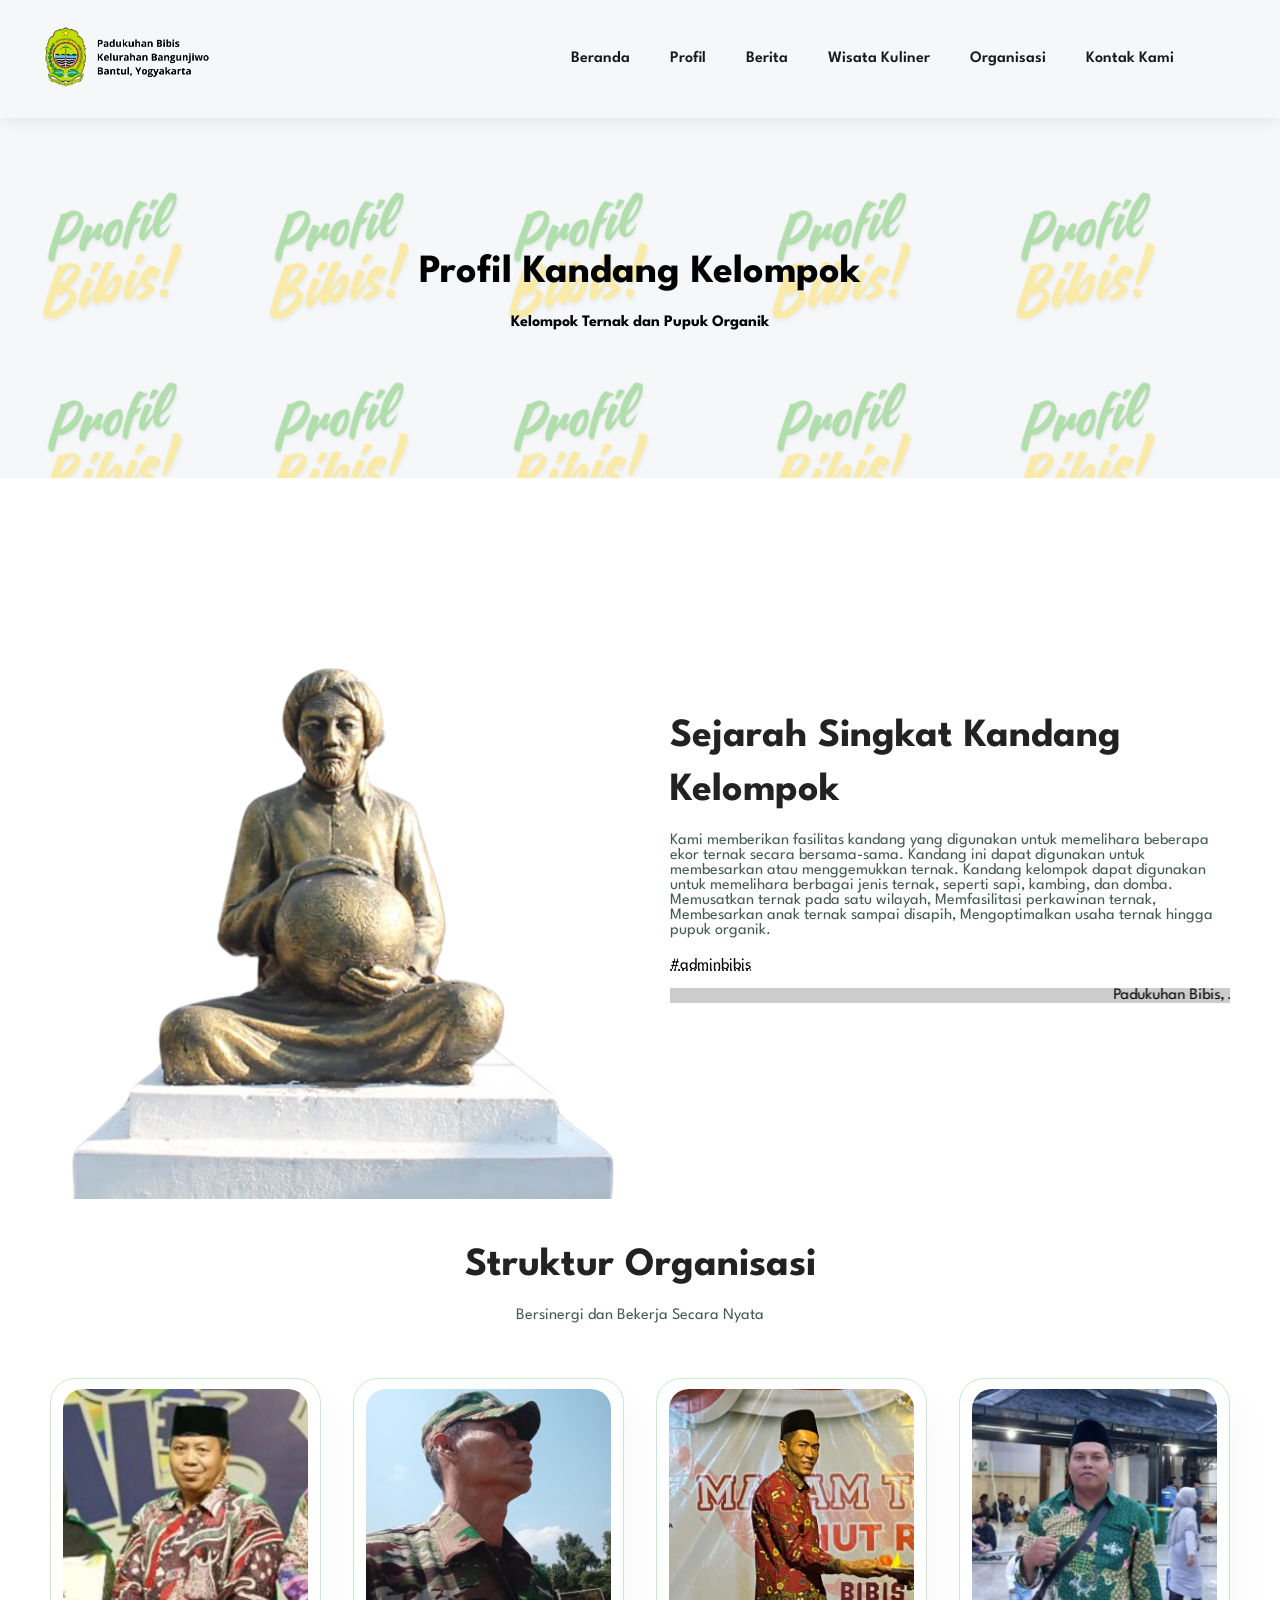
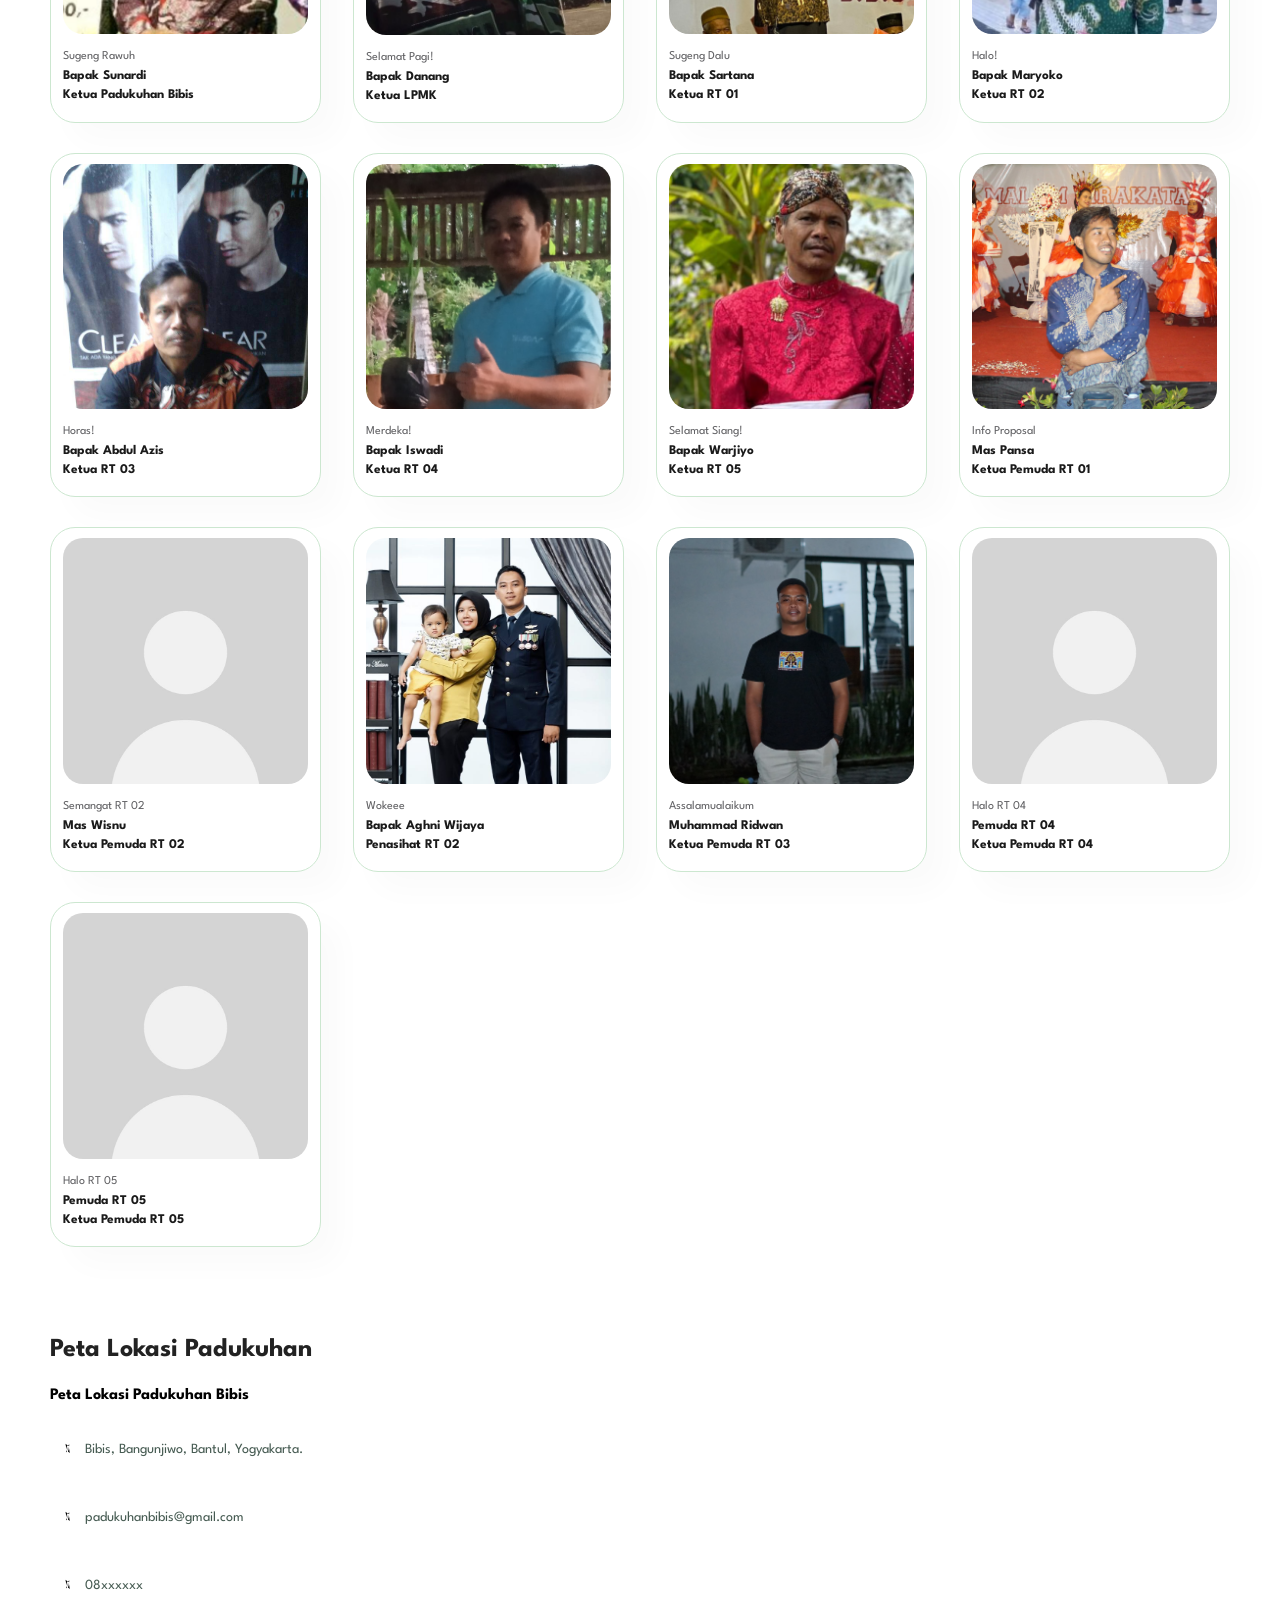
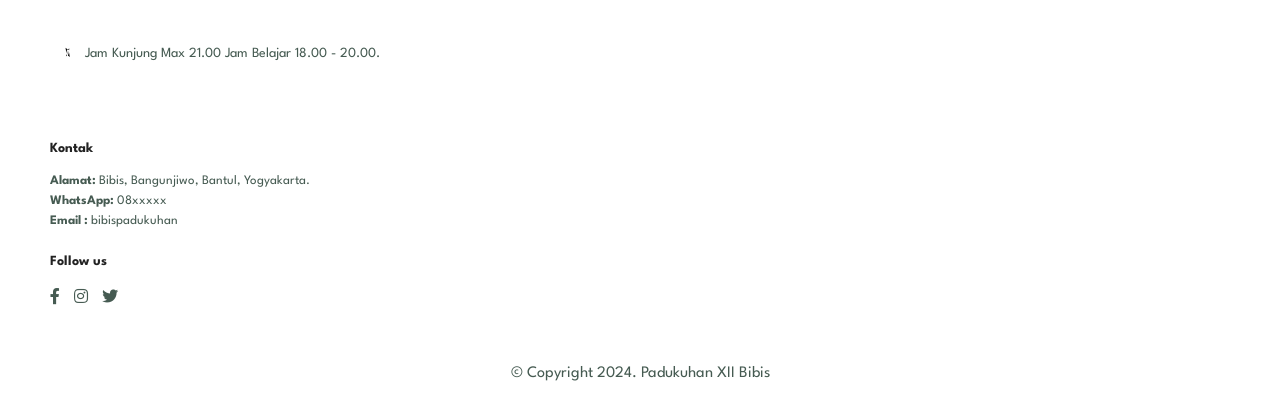
<file: kandangkelompok.html>
<!DOCTYPE html>
<html lang="en">

<head>
    <meta charset="UTF-8">
    <meta http-equiv="X-UA-Compatible" content="IE=edge">
    <meta name="viewport" content="width=device-width, initial-scale=1.0">
    <title>Website|Padukuhan Bibis</title>
    <link rel="icon" href="img/logobantul4.png">
    <link rel="stylesheet" href="https://pro.fontawesome.com/releases/v5.10.0/css/all.css">
    <link href="style.css" rel="stylesheet" />
</head>

<body>

    <section id="header">
        <a href="index.html"><img src="img/logobantul2.png" class="logo" alt="logo"></a>
        <div>
            <ul id="navbar">
                <li><a href="index.html">Beranda</a></li>
                <li><a href="profil.html">Profil</a></li>
                <li><a href="berita.html">Berita</a></li>
                <li><a href="wisatakuliner.html">Wisata Kuliner</a></li>
                <li class="dropdown">
                    <a>Organisasi</a>
                    <ul class="submenu">
                        <li><a href="lpmk.html">LPMK</a></li>
                        <li><a href="umkm.html">UMKM</a></li>
                        <li><a href="pkk.html">PKK</a></li>
                        <li><a href="kandangkelompok.html">Kandang Kelompok</a></li>
                        <li><a href="kwt.html">KWT</a></li>
                        <li><a href="karangtaruna.html">Karang Taruna</a></li>
                    </ul>
                </li>
                <li><a href="kontakkami.html">Kontak Kami</a></li>
               <li id="lg-bag"><a href="belanja.html"><i class="far fa-shopping-bag"></i></a></li>
                <a href="#" id="close"><i class="far fa-times"></i></a>
            </ul>
        </div>
        <div id="mobile">
            <a href="belanja.html"><i class="far fa-shopping-bag"></i></a>
            <i id="bar" class="fas fa-outdent"></i>
        </div>
    </section>
  <!--Navbar end-->


  <!--home page-->
<section id="page-header" class="profil-header">   
    <h2>Profil Kandang Kelompok</h2>
    <p><b>Kelompok Ternak dan Pupuk Organik</b></p>
</section>

<section id="about-head" class="section-p1">
    <img src="img/monumenbibis.png" alt="">
    <div>
        <h2>Sejarah Singkat Kandang Kelompok</h2>
        <p>Kami memberikan fasilitas kandang yang digunakan untuk memelihara beberapa ekor ternak secara bersama-sama. Kandang ini dapat digunakan untuk membesarkan atau menggemukkan ternak. 
        Kandang kelompok dapat digunakan untuk memelihara berbagai jenis ternak, seperti sapi, kambing, dan domba.
        Memusatkan ternak pada satu wilayah, Memfasilitasi perkawinan ternak, Membesarkan anak ternak sampai disapih, Mengoptimalkan usaha ternak hingga pupuk organik.
        </p>

        <abbr title="">#adminbibis</abbr>
        
        <br><br>

        <marquee bgcolor="#ccc" loop="-1" scrollamount="5" width="100%">Padukuhan Bibis, Jaya!</marquee>
    </div>
</section>

  <section id="product1" class="section-p1">
    <h2>Struktur Organisasi</h2>
    <p>Bersinergi dan Bekerja Secara Nyata</p>
    <div class="pro-container">
        <div class="pro">
            <img src="img/paksunardi.png" alt=""/>
            <div class="des">
                <span>Sugeng Rawuh</span>
                <h5>Bapak Sunardi</h5>
                <h5>Ketua Padukuhan Bibis </h5>
            </div>
        </div>
        <div class="pro">
            <img src="img/pakdanang.jpeg" alt=""/>
            <div class="des">
                <span>Selamat Pagi!</span>
                <h5>Bapak Danang</h5>
                <h5>Ketua LPMK</h5>
            </div>
        </div>
        <div class="pro">
            <img src="img/Pakrt1.png" alt=""/>
            <div class="des">
                <span>Sugeng Dalu</span>
                <h5>Bapak Sartana</h5>
                <h5>Ketua RT 01</h5>
            </div>
        </div>
        <div class="pro">
            <img src="img/pakrt02.png" alt=""/>
            <div class="des">
                <span>Halo!</span>
                <h5>Bapak Maryoko</h5>
                <h5>Ketua RT 02</h5>
            </div>
        </div>
        <div class="pro">
            <img src="img/pakrt3.png" alt=""/>
            <div class="des">
                <span>Horas!</span>
                <h5>Bapak Abdul Azis</h5>
                <h5>Ketua RT 03</h5>
            </div>
        </div>
        <div class="pro">
            <img src="img/Pakrt04.png" alt=""/>
            <div class="des">
                <span>Merdeka!</span>
                <h5>Bapak Iswadi</h5>
                <h5>Ketua RT 04</h5>
            </div>
        </div>
        <div class="pro">
            <img src="img/pakrt05.png" alt=""/>
            <div class="des">
                <span>Selamat Siang!</span>
                <h5>Bapak Warjiyo</h5>
                <h5>Ketua RT 05</h5>
            </div>
        </div>
        <div class="pro">
            <img src="img/maspansa2.png" alt=""/>
            <div class="des">
                <span>Info Proposal</span>
                <h5>Mas Pansa</h5>
                <h5>Ketua Pemuda RT 01</h5>
            </div>
        </div>
        <div class="pro">
            <img src="img/profilkosong.jpg" alt=""/>
            <div class="des">
                <span>Semangat RT 02</span>
                <h5>Mas Wisnu</h5>
                <h5>Ketua Pemuda RT 02</h5>
            </div>
        </div>
        <div class="pro">
            <img src="img/masagni.jpeg" alt=""/>
            <div class="des">
                <span>Wokeee</span>
                <h5>Bapak Aghni Wijaya</h5>
                <h5>Penasihat RT 02</h5>
            </div>
        </div>
        <div class="pro">
            <img src="img/ridwanrt03.png" alt=""/>
            <div class="des">
                <span>Assalamualaikum</span>
                <h5>Muhammad Ridwan</h5>
                <h5>Ketua Pemuda RT 03</h5>
            </div>
        </div>
        <div class="pro">
            <img src="img/profilkosong.jpg" alt=""/>
            <div class="des">
                <span>Halo RT 04</span>
                <h5>Pemuda RT 04</h5>
                <h5>Ketua Pemuda RT 04</h5>
            </div>
        </div>
        <div class="pro">
            <img src="img/profilkosong.jpg" alt=""/>
            <div class="des">
                <span>Halo RT 05</span>
                <h5>Pemuda RT 05</h5>
                <h5>Ketua Pemuda RT 05</h5>
            </div>
        </div>
    </div>
</section>

<section id="contact-details" class="section-p1">
    <div class="details">
        <span></span>
        <h2>Peta Lokasi Padukuhan</h2>
        <h3>Peta Lokasi Padukuhan Bibis</h3>
        <div>
            <li>
                <i class="fal fa-map"></i>
                <p>Bibis, Bangunjiwo, Bantul, Yogyakarta.</p>
            </li>
            <li>
                <i class="fal fa-envelope"></i>
                <p>padukuhanbibis@gmail.com</p>
            </li>
            <li>
                <i class="fal fa-phone-alt"></i>
                <p>08xxxxxx</p>
            </li>
            <li>
                <i class="fal fa-clock"></i>
                <p>Jam Kunjung Max 21.00 Jam Belajar 18.00 - 20.00.</p>
            </li>
        </div>
    </div>

    <div class="map"> 
        <iframe src="https://www.google.com/maps/embed?pb=!1m18!1m12!1m3!1d10634.186139274134!2d110.30702161167697!3d-7.851246907620257!2m3!1f0!2f0!3f0!3m2!1i1024!2i768!4f13.1!3m3!1m2!1s0x2e7af891e3431107%3A0x5dba1473ae040d67!2sBibis%2C%20Bangunjiwo%2C%20Kec.%20Kasihan%2C%20Kabupaten%20Bantul%2C%20Daerah%20Istimewa%20Yogyakarta!5e0!3m2!1sid!2sid!4v1723463224955!5m2!1sid!2sid" width="600" height="450" style="border:0;" allowfullscreen="" loading="lazy" referrerpolicy="no-referrer-when-downgrade"></iframe>
    </div>
</section>

  <!--home page end-->


<footer class="section-p1">
    <div class="col">
        <h4>Kontak</h4>
        <p><strong>Alamat:</strong> Bibis, Bangunjiwo, Bantul, Yogyakarta. </p>
        <p><strong>WhatsApp:</strong> 08xxxxx</p>
        <p><strong>Email : </strong> bibispadukuhan</p>
        <div class="follow">
            <h4>Follow us</h4>
            <div class="icon">
                <i class="fab fa-facebook-f"></i>
                <i class="fab fa-instagram"></i>
                <i class="fab fa-twitter"></i>
            </div>
        </div>
    </div>
</footer>


<div class="copyright">
    <p>&copy; Copyright 2024. Padukuhan XII Bibis</p>
  </div>
</div>


  <script src="script.js"></script>
</body>

</html>
</file>
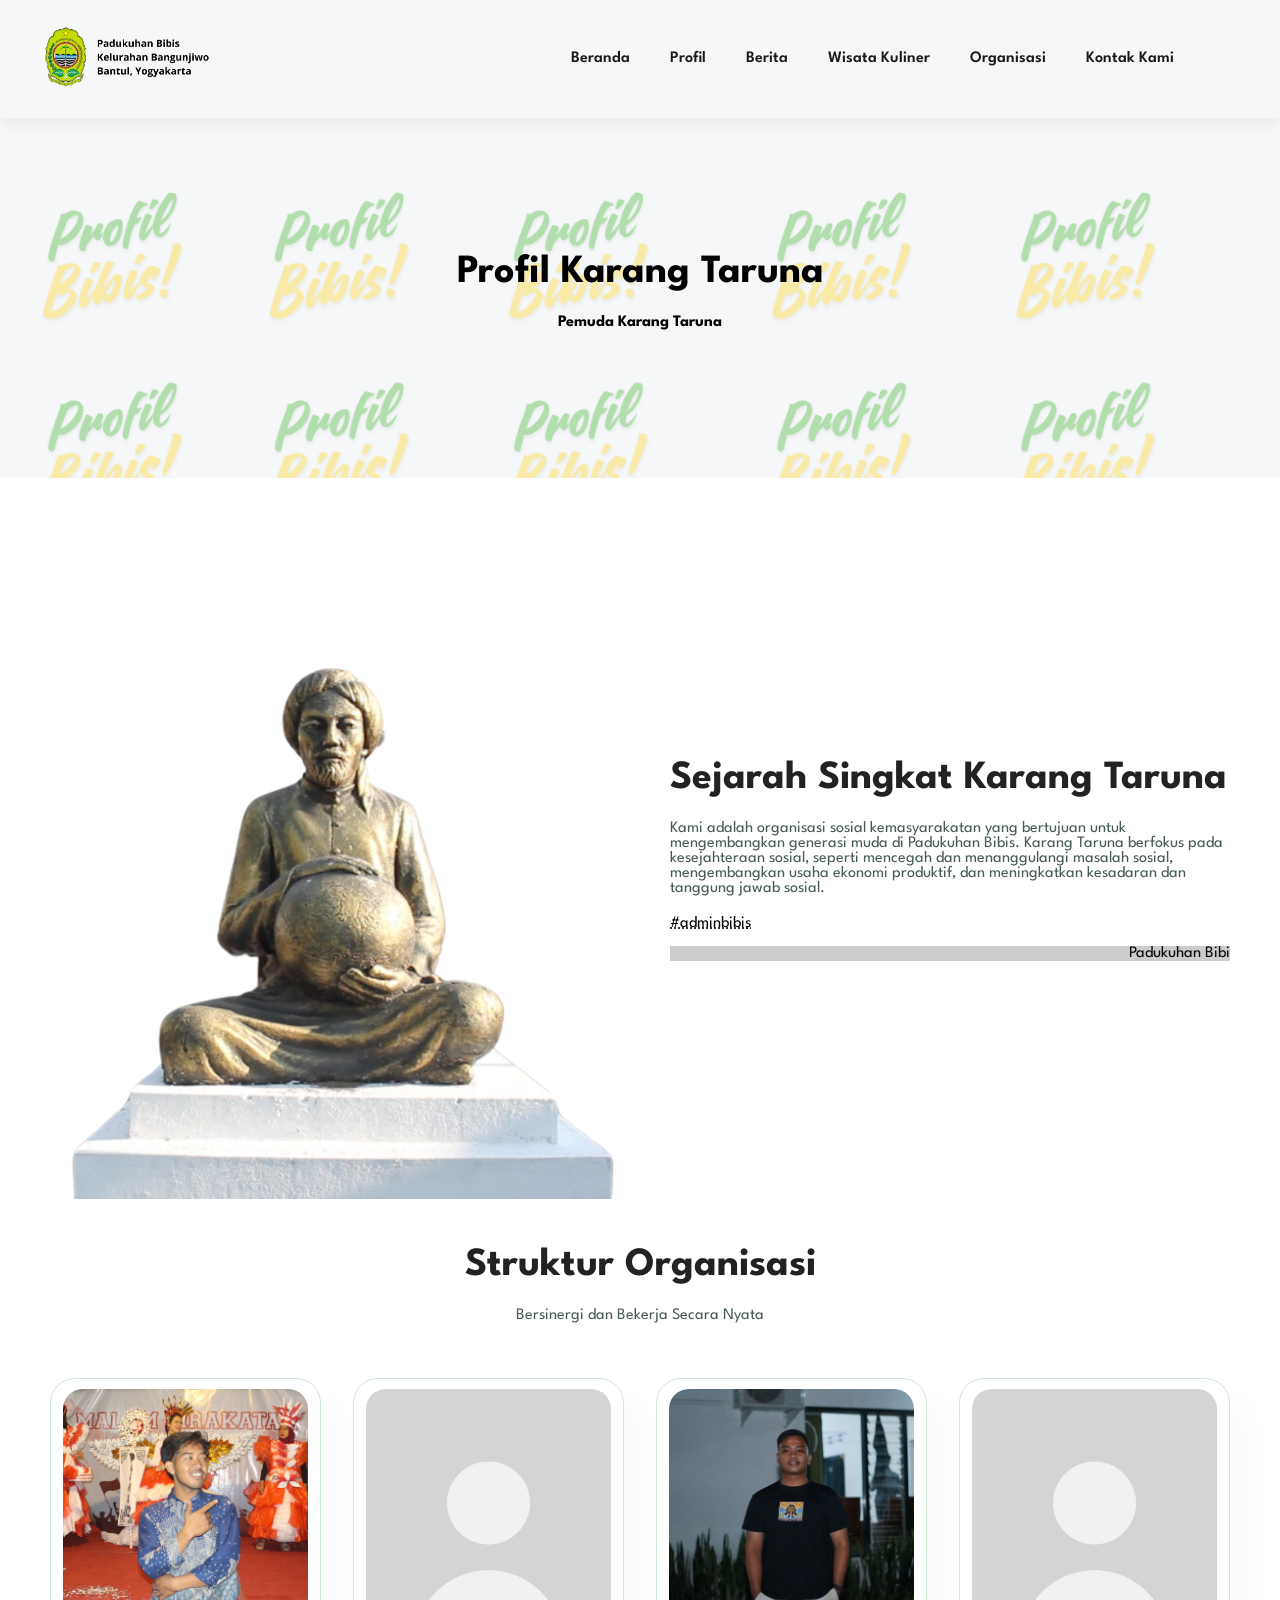
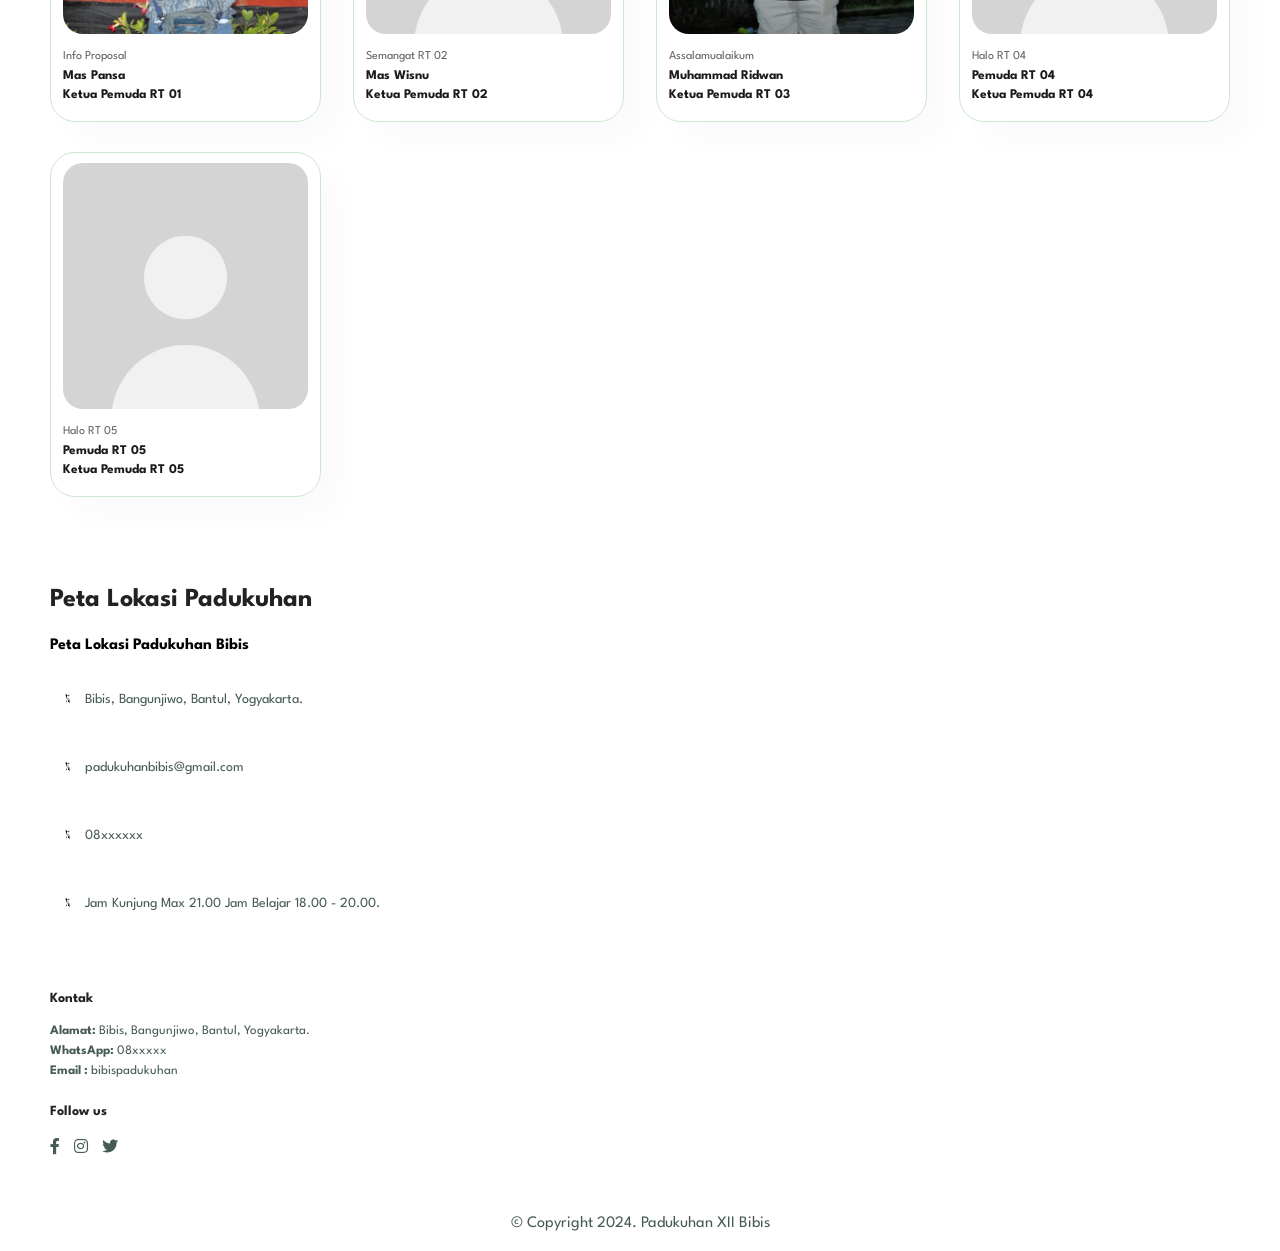
<file: karangtaruna.html>
<!DOCTYPE html>
<html lang="en">

<head>
    <meta charset="UTF-8">
    <meta http-equiv="X-UA-Compatible" content="IE=edge">
    <meta name="viewport" content="width=device-width, initial-scale=1.0">
    <title>Website|Padukuhan Bibis</title>
    <link rel="icon" href="img/logobantul4.png">
    <link rel="stylesheet" href="https://pro.fontawesome.com/releases/v5.10.0/css/all.css">
    <link href="style.css" rel="stylesheet" />
</head>

<body>

    <section id="header">
        <a href="index.html"><img src="img/logobantul2.png" class="logo" alt="logo"></a>
        <div>
            <ul id="navbar">
                <li><a href="index.html">Beranda</a></li>
                <li><a href="profil.html">Profil</a></li>
                <li><a href="berita.html">Berita</a></li>
                <li><a href="wisatakuliner.html">Wisata Kuliner</a></li>
                <li class="dropdown">
                    <a>Organisasi</a>
                    <ul class="submenu">
                        <li><a href="lpmk.html">LPMK</a></li>
                        <li><a href="umkm.html">UMKM</a></li>
                        <li><a href="pkk.html">PKK</a></li>
                        <li><a href="kandangkelompok.html">Kandang Kelompok</a></li>
                        <li><a href="kwt.html">KWT</a></li>
                        <li><a href="karangtaruna.html">Karang Taruna</a></li>
                    </ul>
                </li>
                <li><a href="kontakkami.html">Kontak Kami</a></li>
                <li id="lg-bag"><a href="belanja.html"><i class="far fa-shopping-bag"></i></a></li>
                <a href="#" id="close"><i class="far fa-times"></i></a>
            </ul>
        </div>
        <div id="mobile">
            <a href="belanja.html"><i class="far fa-shopping-bag"></i></a>
            <i id="bar" class="fas fa-outdent"></i>
        </div>
    </section>
  <!--Navbar end-->


  <!--home page-->
<section id="page-header" class="profil-header">   
    <h2>Profil Karang Taruna</h2>
    <p><b>Pemuda Karang Taruna</b></p>
</section>

<section id="about-head" class="section-p1">
    <img src="img/monumenbibis.png" alt="">
    <div>
        <h2>Sejarah Singkat Karang Taruna</h2>
        <p>Kami adalah organisasi sosial kemasyarakatan yang bertujuan untuk mengembangkan generasi muda di Padukuhan Bibis. 
            Karang Taruna berfokus pada kesejahteraan sosial, seperti mencegah dan menanggulangi masalah sosial, 
            mengembangkan usaha ekonomi produktif, dan meningkatkan kesadaran dan tanggung jawab sosial.
        </p>

        <abbr title="">#adminbibis</abbr>
        
        <br><br>

        <marquee bgcolor="#ccc" loop="-1" scrollamount="5" width="100%">Padukuhan Bibis, Jaya!</marquee>
    </div>
</section>

  <section id="product1" class="section-p1">
    <h2>Struktur Organisasi</h2>
    <p>Bersinergi dan Bekerja Secara Nyata</p>
    <div class="pro-container">
        <div class="pro">
            <img src="img/maspansa2.png" alt=""/>
            <div class="des">
                <span>Info Proposal</span>
                <h5>Mas Pansa</h5>
                <h5>Ketua Pemuda RT 01</h5>
            </div>
        </div>
        <div class="pro">
            <img src="img/profilkosong.jpg" alt=""/>
            <div class="des">
                <span>Semangat RT 02</span>
                <h5>Mas Wisnu</h5>
                <h5>Ketua Pemuda RT 02</h5>
            </div>
        </div>
        <div class="pro">
            <img src="img/ridwanrt03.png" alt=""/>
            <div class="des">
                <span>Assalamualaikum</span>
                <h5>Muhammad Ridwan</h5>
                <h5>Ketua Pemuda RT 03</h5>
            </div>
        </div>
        <div class="pro">
            <img src="img/profilkosong.jpg" alt=""/>
            <div class="des">
                <span>Halo RT 04</span>
                <h5>Pemuda RT 04</h5>
                <h5>Ketua Pemuda RT 04</h5>
            </div>
        </div>
        <div class="pro">
            <img src="img/profilkosong.jpg" alt=""/>
            <div class="des">
                <span>Halo RT 05</span>
                <h5>Pemuda RT 05</h5>
                <h5>Ketua Pemuda RT 05</h5>
            </div>
        </div>
    </div>
</section>

<section id="contact-details" class="section-p1">
    <div class="details">
        <span></span>
        <h2>Peta Lokasi Padukuhan</h2>
        <h3>Peta Lokasi Padukuhan Bibis</h3>
        <div>
            <li>
                <i class="fal fa-map"></i>
                <p>Bibis, Bangunjiwo, Bantul, Yogyakarta.</p>
            </li>
            <li>
                <i class="fal fa-envelope"></i>
                <p>padukuhanbibis@gmail.com</p>
            </li>
            <li>
                <i class="fal fa-phone-alt"></i>
                <p>08xxxxxx</p>
            </li>
            <li>
                <i class="fal fa-clock"></i>
                <p>Jam Kunjung Max 21.00 Jam Belajar 18.00 - 20.00.</p>
            </li>
        </div>
    </div>

    <div class="map"> 
        <iframe src="https://www.google.com/maps/embed?pb=!1m18!1m12!1m3!1d10634.186139274134!2d110.30702161167697!3d-7.851246907620257!2m3!1f0!2f0!3f0!3m2!1i1024!2i768!4f13.1!3m3!1m2!1s0x2e7af891e3431107%3A0x5dba1473ae040d67!2sBibis%2C%20Bangunjiwo%2C%20Kec.%20Kasihan%2C%20Kabupaten%20Bantul%2C%20Daerah%20Istimewa%20Yogyakarta!5e0!3m2!1sid!2sid!4v1723463224955!5m2!1sid!2sid" width="600" height="450" style="border:0;" allowfullscreen="" loading="lazy" referrerpolicy="no-referrer-when-downgrade"></iframe>
    </div>
</section>

  <!--home page end-->


<footer class="section-p1">
    <div class="col">
        <h4>Kontak</h4>
        <p><strong>Alamat:</strong> Bibis, Bangunjiwo, Bantul, Yogyakarta. </p>
        <p><strong>WhatsApp:</strong> 08xxxxx</p>
        <p><strong>Email : </strong> bibispadukuhan</p>
        <div class="follow">
            <h4>Follow us</h4>
            <div class="icon">
                <i class="fab fa-facebook-f"></i>
                <i class="fab fa-instagram"></i>
                <i class="fab fa-twitter"></i>
            </div>
        </div>
    </div>
</footer>


<div class="copyright">
    <p>&copy; Copyright 2024. Padukuhan XII Bibis</p>
  </div>
</div>


  <script src="script.js"></script>
</body>

</html>
</file>
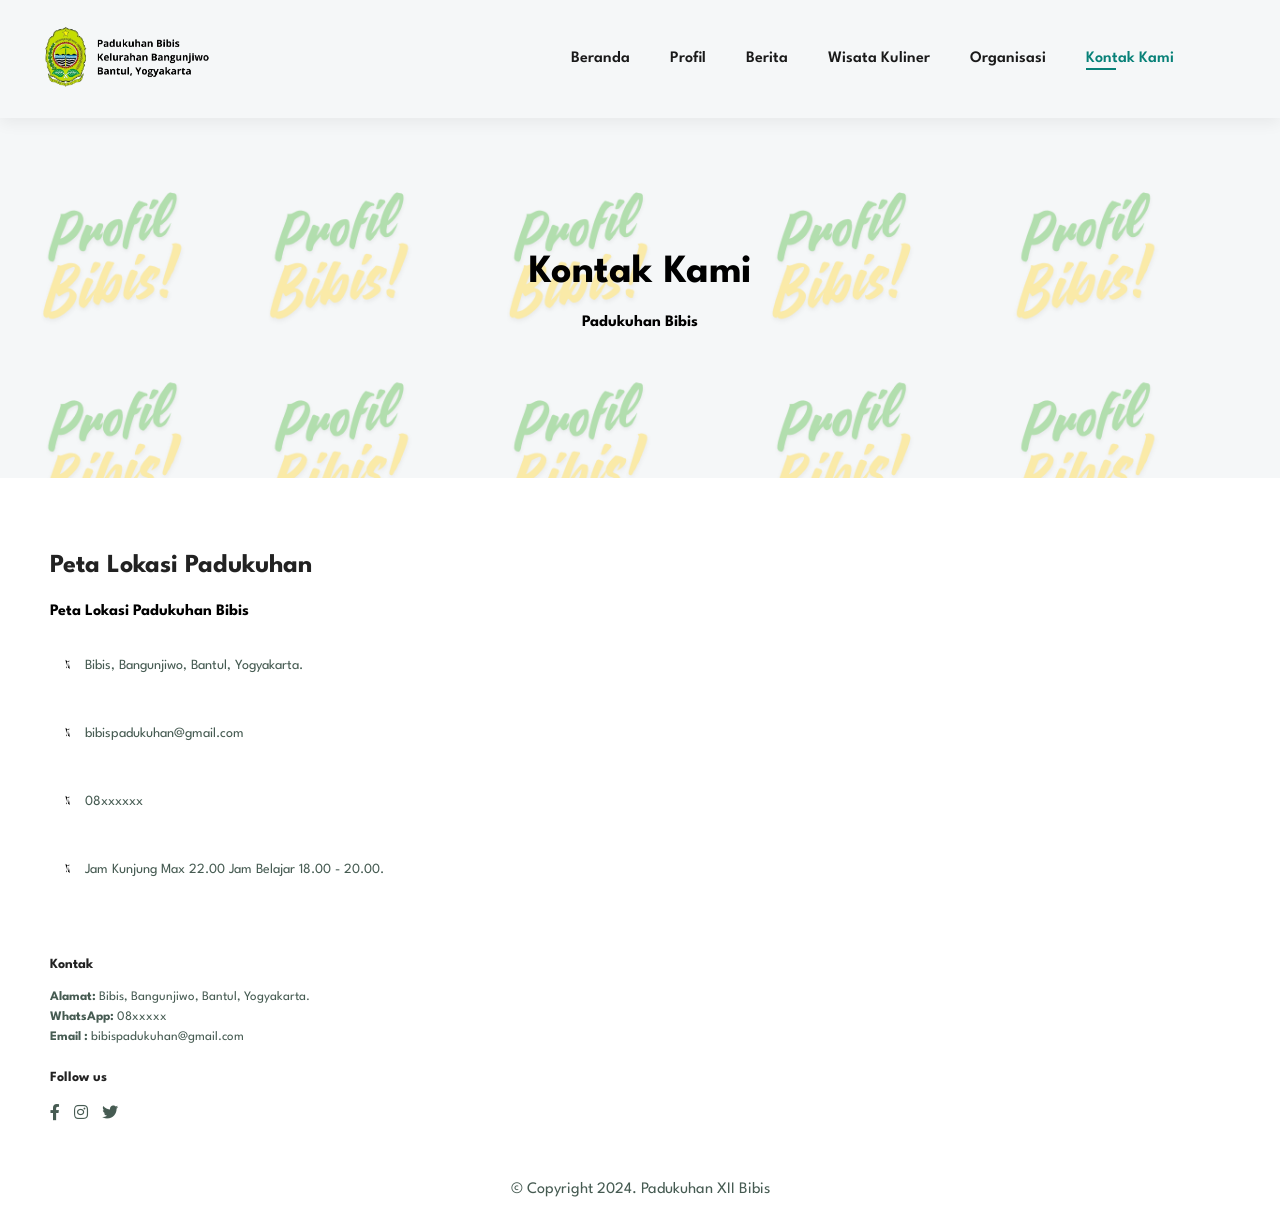
<file: kontakkami.html>
<!DOCTYPE html>
<html lang="en">

<head>
    <meta charset="UTF-8">
    <meta http-equiv="X-UA-Compatible" content="IE=edge">
    <meta name="viewport" content="width=device-width, initial-scale=1.0">
    <title>Website | Padukuhan Bibis</title>
    <link rel="icon" href="img/logobantul4.png">
    <link rel="stylesheet" href="https://pro.fontawesome.com/releases/v5.10.0/css/all.css">
    <link href="style.css" rel="stylesheet"  />
</head>

<body>

    <section id="header">
        <a href="index.html"><img src="img/logobantul2.png" class="logo" alt="logo"></a>

        <div>
            <ul id="navbar">
                <li><a href="index.html">Beranda</a></li>
                <li><a href="profil.html">Profil</a></li>
                <li><a href="berita.html">Berita</a></li>
                <li><a href="wisatakuliner.html">Wisata Kuliner</a></li>
                <li class="dropdown">
                    <a>Organisasi</a>
                    <ul class="submenu">
                        <li><a href="lpmk.html">LPMK</a></li>
                        <li><a href="umkm.html">UMKM</a></li>
                        <li><a href="pkk.html">PKK</a></li>
                        <li><a href="kandangkelompok.html">Kandang Kelompok</a></li>
                        <li><a href="kwt.html">KWT</a></li>
                        <li><a href="karangtaruna.html">Karang Taruna</a></li>
                    </ul>
                </li>
                <li><a class="active" href="kontakkami.html">Kontak Kami</a></li>
                <li id="lg-bag"><a href="belanja.html"><i class="far fa-shopping-bag"></i></a></li>
                <a href="#" id="close"><i class="far fa-times"></i></a>
            </ul>
        </div>
        <div id="mobile">
            <a href="belanja.html"><i class="far fa-shopping-bag"></i></a>
            <i id="bar" class="fas fa-outdent"></i>
        </div>
    </section>
  <!--Navbar end-->

  <!--home page-->
  <!--home page-->
<section id="page-header" class="profil-header">   
    <h2>Kontak Kami</h2>
    <p><b>Padukuhan Bibis</b></p>
</section>

<section id="contact-details" class="section-p1">
    <div class="details">
        <span></span>
        <h2>Peta Lokasi Padukuhan</h2>
        <h3>Peta Lokasi Padukuhan Bibis</h3>
        <div>
            <li>
                <i class="fal fa-map"></i>
                <p>Bibis, Bangunjiwo, Bantul, Yogyakarta.</p>
            </li>
            <li>
                <i class="fal fa-envelope"></i>
                <p>bibispadukuhan@gmail.com</p>
            </li>
            <li>
                <i class="fal fa-phone-alt"></i>
                <p>08xxxxxx</p>
            </li>
            <li>
                <i class="fal fa-clock"></i>
                <p>Jam Kunjung Max 22.00 Jam Belajar 18.00 - 20.00.</p>
            </li>
        </div>
    </div>

    <div class="map"> 
        <iframe src="https://www.google.com/maps/embed?pb=!1m18!1m12!1m3!1d10634.186139274134!2d110.30702161167697!3d-7.851246907620257!2m3!1f0!2f0!3f0!3m2!1i1024!2i768!4f13.1!3m3!1m2!1s0x2e7af891e3431107%3A0x5dba1473ae040d67!2sBibis%2C%20Bangunjiwo%2C%20Kec.%20Kasihan%2C%20Kabupaten%20Bantul%2C%20Daerah%20Istimewa%20Yogyakarta!5e0!3m2!1sid!2sid!4v1723463224955!5m2!1sid!2sid" width="600" height="450" style="border:0;" allowfullscreen="" loading="lazy" referrerpolicy="no-referrer-when-downgrade"></iframe>
    </div>
</section>

  <!--home page end-->


<footer class="section-p1">
    <div class="col">
        <h4>Kontak</h4>
        <p><strong>Alamat:</strong> Bibis, Bangunjiwo, Bantul, Yogyakarta. </p>
        <p><strong>WhatsApp:</strong> 08xxxxx</p>
        <p><strong>Email : </strong> bibispadukuhan@gmail.com</p>
        <div class="follow">
            <h4>Follow us</h4>
            <div class="icon">
                <i class="fab fa-facebook-f"></i>
                <i class="fab fa-instagram"></i>
                <i class="fab fa-twitter"></i>
            </div>
        </div>
    </div>

</footer>


<div class="copyright">
    <p>&copy; Copyright 2024. Padukuhan XII Bibis</p>
  </div>
</div>


  <script src="script.js"></script>
</body>

</html>
</file>
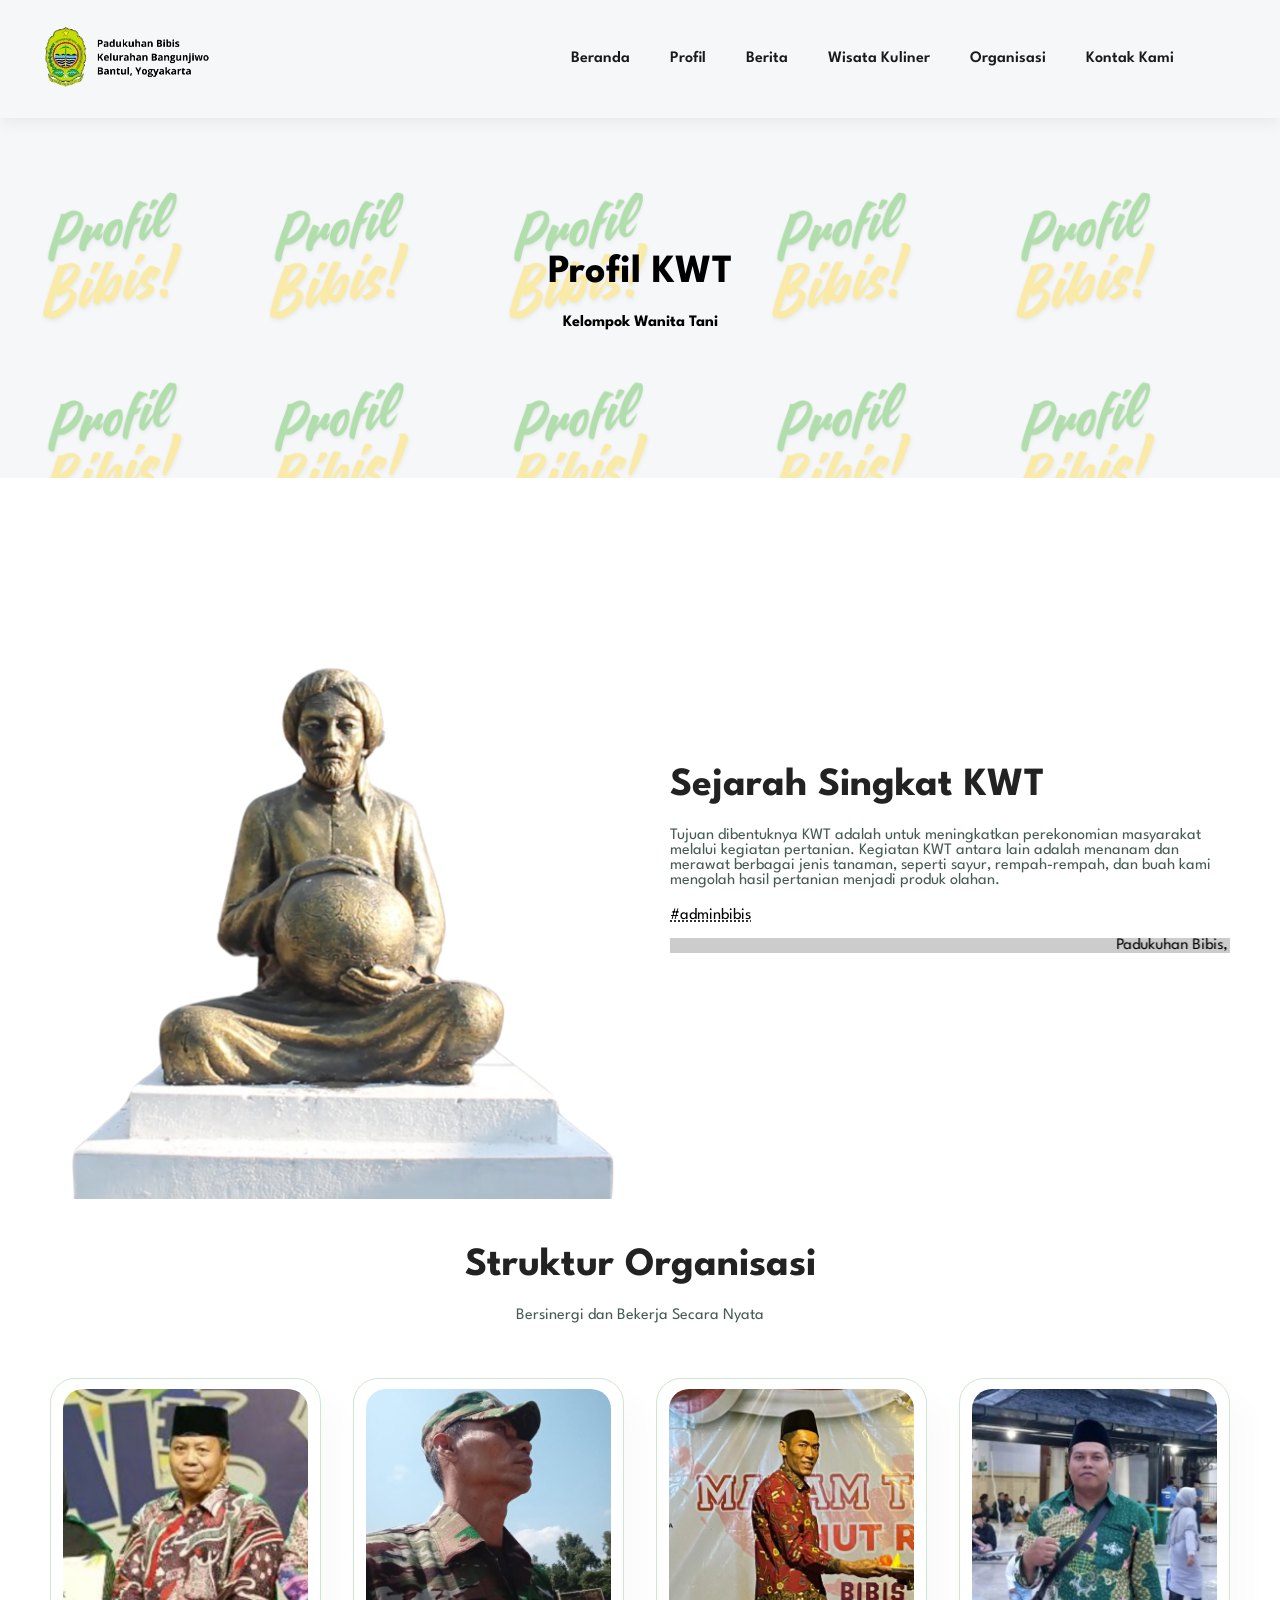
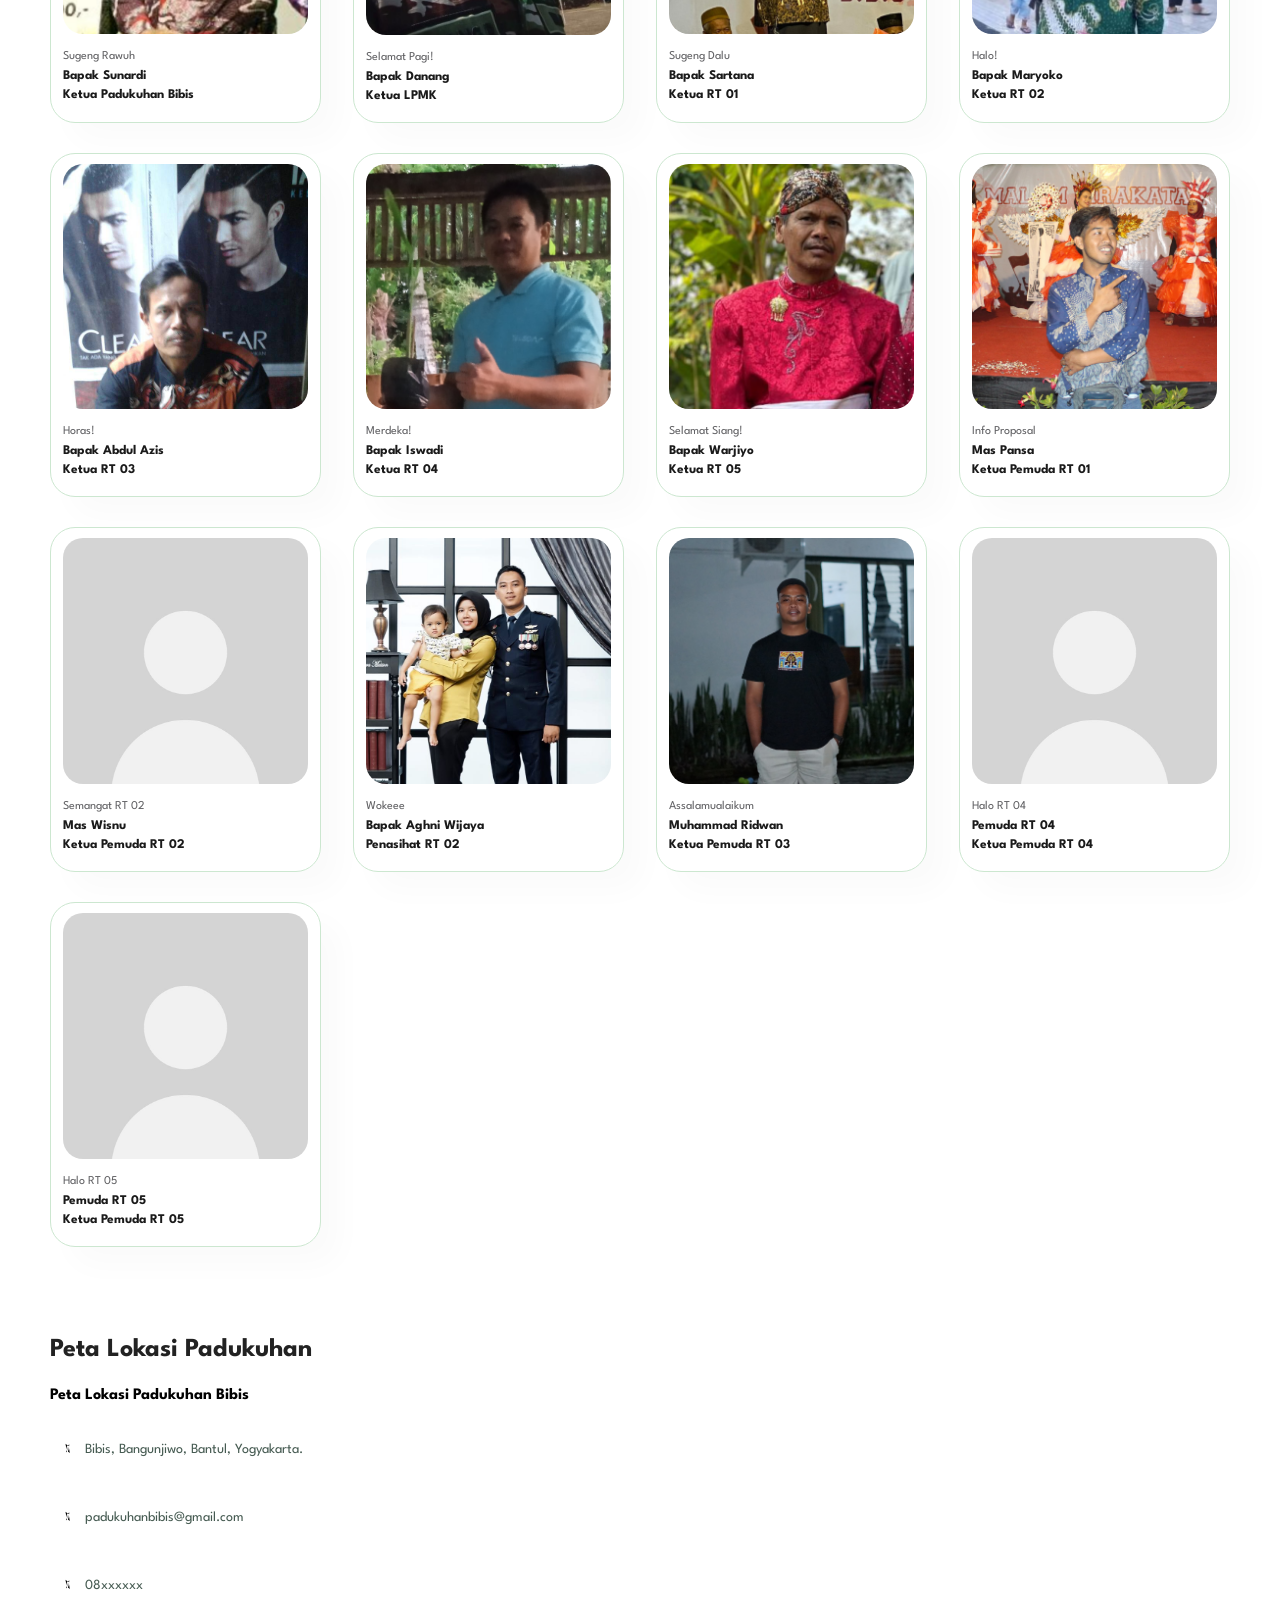
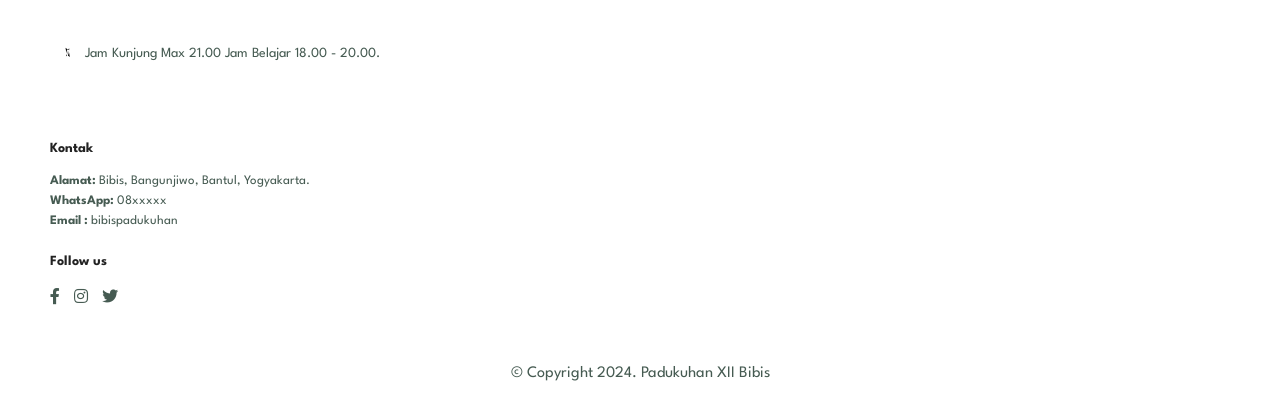
<file: kwt.html>
<!DOCTYPE html>
<html lang="en">

<head>
    <meta charset="UTF-8">
    <meta http-equiv="X-UA-Compatible" content="IE=edge">
    <meta name="viewport" content="width=device-width, initial-scale=1.0">
    <title>Website|Padukuhan Bibis</title>
    <link rel="icon" href="img/logobantul4.png">
    <link rel="stylesheet" href="https://pro.fontawesome.com/releases/v5.10.0/css/all.css">
    <link href="style.css" rel="stylesheet" />
</head>

<body>

    <section id="header">
        <a href="index.html"><img src="img/logobantul2.png" class="logo" alt="logo"></a>
        <div>
            <ul id="navbar">
                <li><a href="index.html">Beranda</a></li>
                <li><a href="profil.html">Profil</a></li>
                <li><a href="berita.html">Berita</a></li>
                <li><a href="wisatakuliner.html">Wisata Kuliner</a></li>
                <li class="dropdown">
                    <a>Organisasi</a>
                    <ul class="submenu">
                        <li><a href="lpmk.html">LPMK</a></li>
                        <li><a href="umkm.html">UMKM</a></li>
                        <li><a href="pkk.html">PKK</a></li>
                        <li><a href="kandangkelompok.html">Kandang Kelompok</a></li>
                        <li><a href="kwt.html">KWT</a></li>
                        <li><a href="karangtaruna.html">Karang Taruna</a></li>
                    </ul>
                </li>
                <li><a href="kontakkami.html">Kontak Kami</a></li>
                <li id="lg-bag"><a href="belanja.html"><i class="far fa-shopping-bag"></i></a></li>
                <a href="#" id="close"><i class="far fa-times"></i></a>
            </ul>
        </div>
        <div id="mobile">
            <a href="belanja.html"><i class="far fa-shopping-bag"></i></a>
            <i id="bar" class="fas fa-outdent"></i>
        </div>
    </section>
  <!--Navbar end-->


  <!--home page-->
<section id="page-header" class="profil-header">   
    <h2>Profil KWT</h2>
    <p><b>Kelompok Wanita Tani</b></p>
</section>

<section id="about-head" class="section-p1">
    <img src="img/monumenbibis.png" alt="">
    <div>
        <h2>Sejarah Singkat KWT</h2>
        <p>Tujuan dibentuknya KWT adalah untuk meningkatkan perekonomian masyarakat melalui kegiatan pertanian. 
            Kegiatan KWT antara lain adalah menanam dan merawat berbagai jenis tanaman, seperti sayur, rempah-rempah, dan buah 
            kami mengolah hasil pertanian menjadi produk olahan.
        </p>

        <abbr title="">#adminbibis</abbr>
        
        <br><br>

        <marquee bgcolor="#ccc" loop="-1" scrollamount="5" width="100%">Padukuhan Bibis, Jaya!</marquee>
    </div>
</section>

  <section id="product1" class="section-p1">
    <h2>Struktur Organisasi</h2>
    <p>Bersinergi dan Bekerja Secara Nyata</p>
    <div class="pro-container">
        <div class="pro">
            <img src="img/paksunardi.png" alt=""/>
            <div class="des">
                <span>Sugeng Rawuh</span>
                <h5>Bapak Sunardi</h5>
                <h5>Ketua Padukuhan Bibis </h5>
            </div>
        </div>
        <div class="pro">
            <img src="img/pakdanang.jpeg" alt=""/>
            <div class="des">
                <span>Selamat Pagi!</span>
                <h5>Bapak Danang</h5>
                <h5>Ketua LPMK</h5>
            </div>
        </div>
        <div class="pro">
            <img src="img/Pakrt1.png" alt=""/>
            <div class="des">
                <span>Sugeng Dalu</span>
                <h5>Bapak Sartana</h5>
                <h5>Ketua RT 01</h5>
            </div>
        </div>
        <div class="pro">
            <img src="img/pakrt02.png" alt=""/>
            <div class="des">
                <span>Halo!</span>
                <h5>Bapak Maryoko</h5>
                <h5>Ketua RT 02</h5>
            </div>
        </div>
        <div class="pro">
            <img src="img/pakrt3.png" alt=""/>
            <div class="des">
                <span>Horas!</span>
                <h5>Bapak Abdul Azis</h5>
                <h5>Ketua RT 03</h5>
            </div>
        </div>
        <div class="pro">
            <img src="img/Pakrt04.png" alt=""/>
            <div class="des">
                <span>Merdeka!</span>
                <h5>Bapak Iswadi</h5>
                <h5>Ketua RT 04</h5>
            </div>
        </div>
        <div class="pro">
            <img src="img/pakrt05.png" alt=""/>
            <div class="des">
                <span>Selamat Siang!</span>
                <h5>Bapak Warjiyo</h5>
                <h5>Ketua RT 05</h5>
            </div>
        </div>
        <div class="pro">
            <img src="img/maspansa2.png" alt=""/>
            <div class="des">
                <span>Info Proposal</span>
                <h5>Mas Pansa</h5>
                <h5>Ketua Pemuda RT 01</h5>
            </div>
        </div>
        <div class="pro">
            <img src="img/profilkosong.jpg" alt=""/>
            <div class="des">
                <span>Semangat RT 02</span>
                <h5>Mas Wisnu</h5>
                <h5>Ketua Pemuda RT 02</h5>
            </div>
        </div>
        <div class="pro">
            <img src="img/masagni.jpeg" alt=""/>
            <div class="des">
                <span>Wokeee</span>
                <h5>Bapak Aghni Wijaya</h5>
                <h5>Penasihat RT 02</h5>
            </div>
        </div>
        <div class="pro">
            <img src="img/ridwanrt03.png" alt=""/>
            <div class="des">
                <span>Assalamualaikum</span>
                <h5>Muhammad Ridwan</h5>
                <h5>Ketua Pemuda RT 03</h5>
            </div>
        </div>
        <div class="pro">
            <img src="img/profilkosong.jpg" alt=""/>
            <div class="des">
                <span>Halo RT 04</span>
                <h5>Pemuda RT 04</h5>
                <h5>Ketua Pemuda RT 04</h5>
            </div>
        </div>
        <div class="pro">
            <img src="img/profilkosong.jpg" alt=""/>
            <div class="des">
                <span>Halo RT 05</span>
                <h5>Pemuda RT 05</h5>
                <h5>Ketua Pemuda RT 05</h5>
            </div>
        </div>
    </div>
</section>

<section id="contact-details" class="section-p1">
    <div class="details">
        <span></span>
        <h2>Peta Lokasi Padukuhan</h2>
        <h3>Peta Lokasi Padukuhan Bibis</h3>
        <div>
            <li>
                <i class="fal fa-map"></i>
                <p>Bibis, Bangunjiwo, Bantul, Yogyakarta.</p>
            </li>
            <li>
                <i class="fal fa-envelope"></i>
                <p>padukuhanbibis@gmail.com</p>
            </li>
            <li>
                <i class="fal fa-phone-alt"></i>
                <p>08xxxxxx</p>
            </li>
            <li>
                <i class="fal fa-clock"></i>
                <p>Jam Kunjung Max 21.00 Jam Belajar 18.00 - 20.00.</p>
            </li>
        </div>
    </div>

    <div class="map"> 
        <iframe src="https://www.google.com/maps/embed?pb=!1m18!1m12!1m3!1d10634.186139274134!2d110.30702161167697!3d-7.851246907620257!2m3!1f0!2f0!3f0!3m2!1i1024!2i768!4f13.1!3m3!1m2!1s0x2e7af891e3431107%3A0x5dba1473ae040d67!2sBibis%2C%20Bangunjiwo%2C%20Kec.%20Kasihan%2C%20Kabupaten%20Bantul%2C%20Daerah%20Istimewa%20Yogyakarta!5e0!3m2!1sid!2sid!4v1723463224955!5m2!1sid!2sid" width="600" height="450" style="border:0;" allowfullscreen="" loading="lazy" referrerpolicy="no-referrer-when-downgrade"></iframe>
    </div>
</section>

  <!--home page end-->


<footer class="section-p1">
    <div class="col">
        <h4>Kontak</h4>
        <p><strong>Alamat:</strong> Bibis, Bangunjiwo, Bantul, Yogyakarta. </p>
        <p><strong>WhatsApp:</strong> 08xxxxx</p>
        <p><strong>Email : </strong> bibispadukuhan</p>
        <div class="follow">
            <h4>Follow us</h4>
            <div class="icon">
                <i class="fab fa-facebook-f"></i>
                <i class="fab fa-instagram"></i>
                <i class="fab fa-twitter"></i>
            </div>
        </div>
    </div>
</footer>


<div class="copyright">
    <p>&copy; Copyright 2024. Padukuhan XII Bibis</p>
  </div>
</div>


  <script src="script.js"></script>
</body>

</html>
</file>
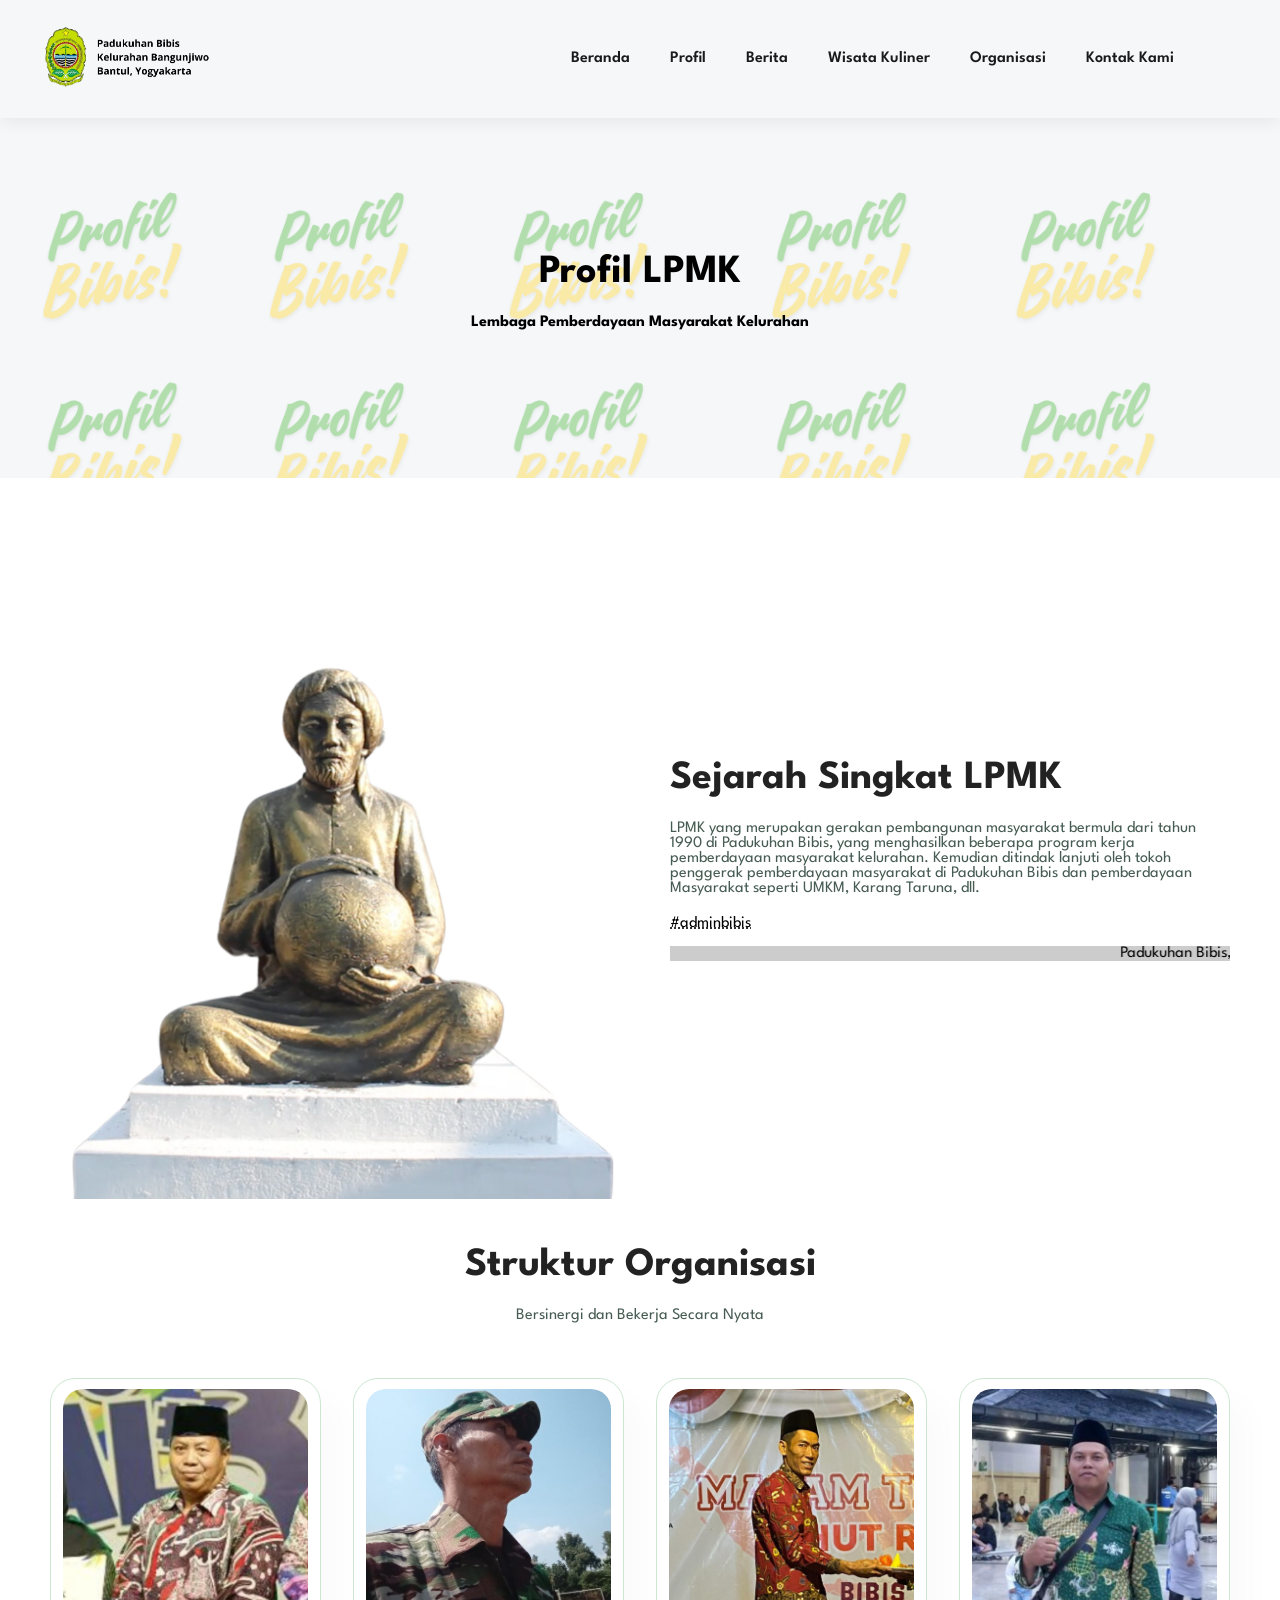
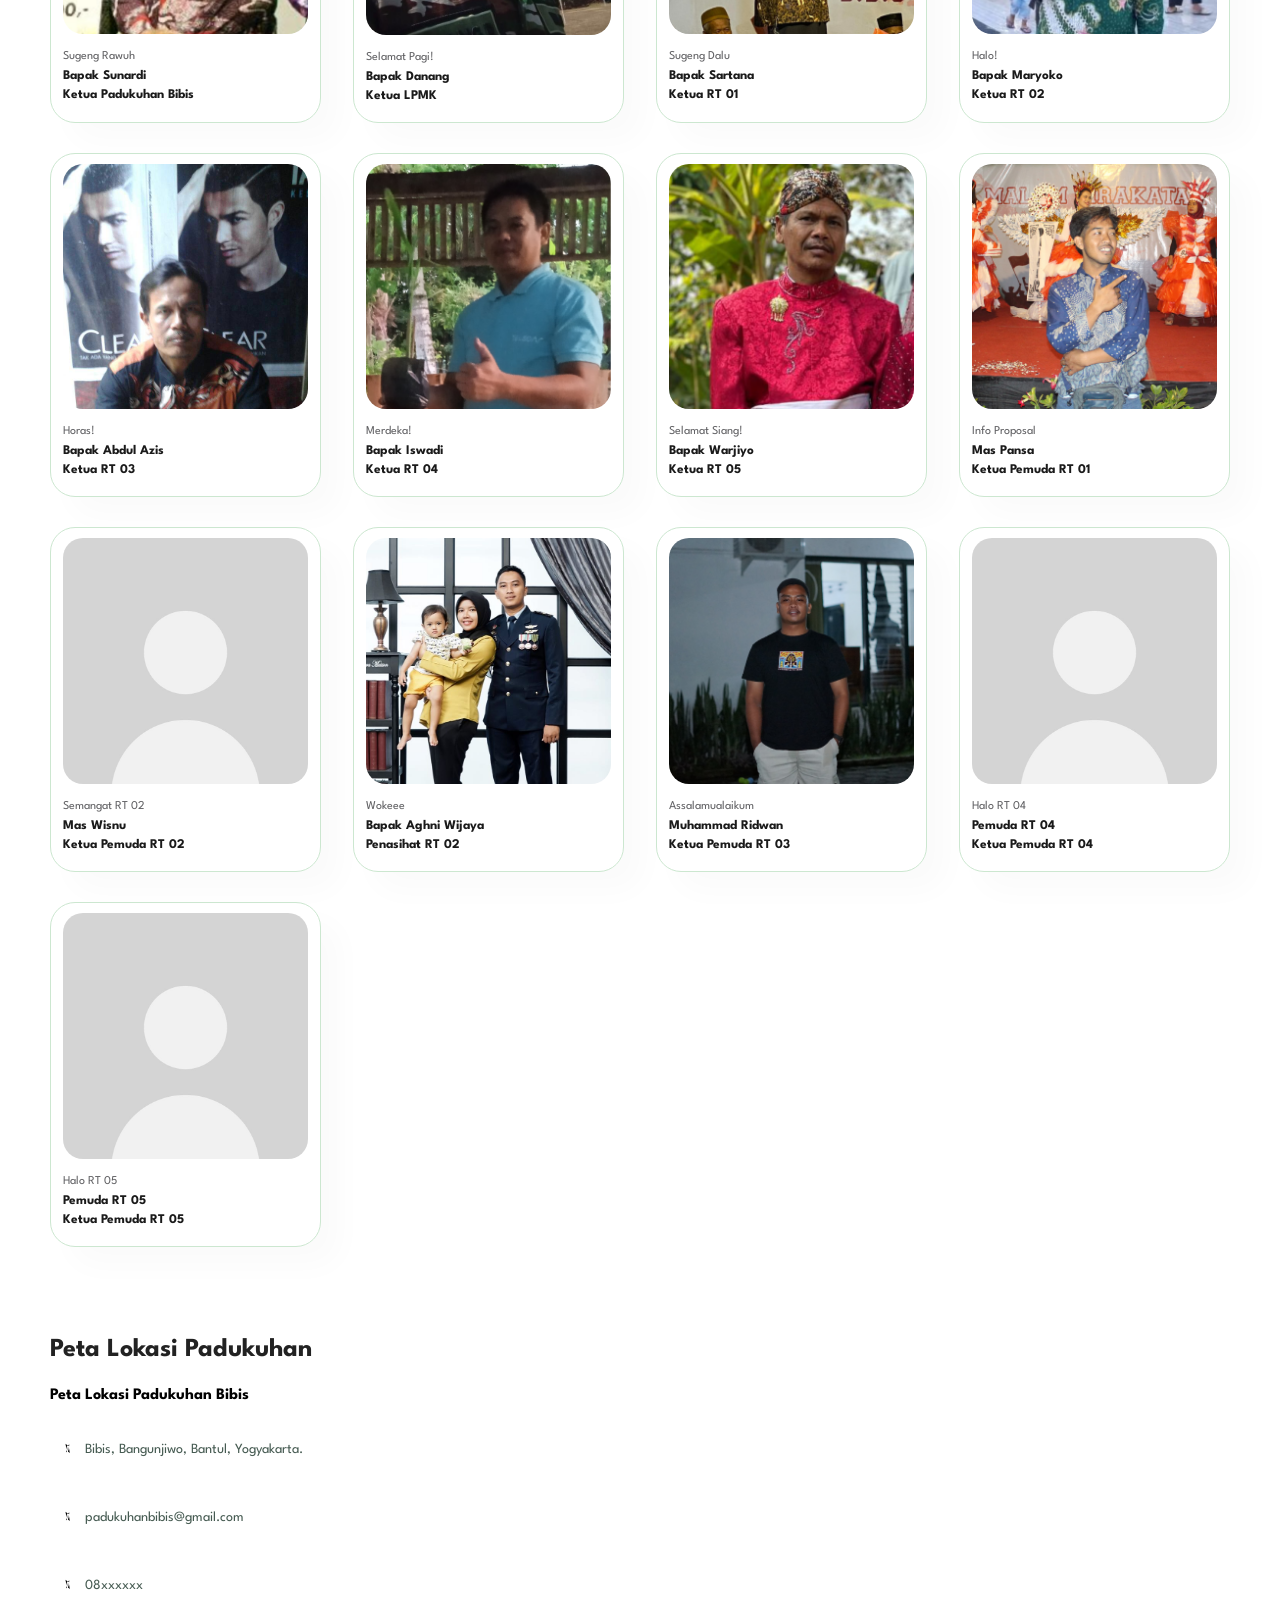
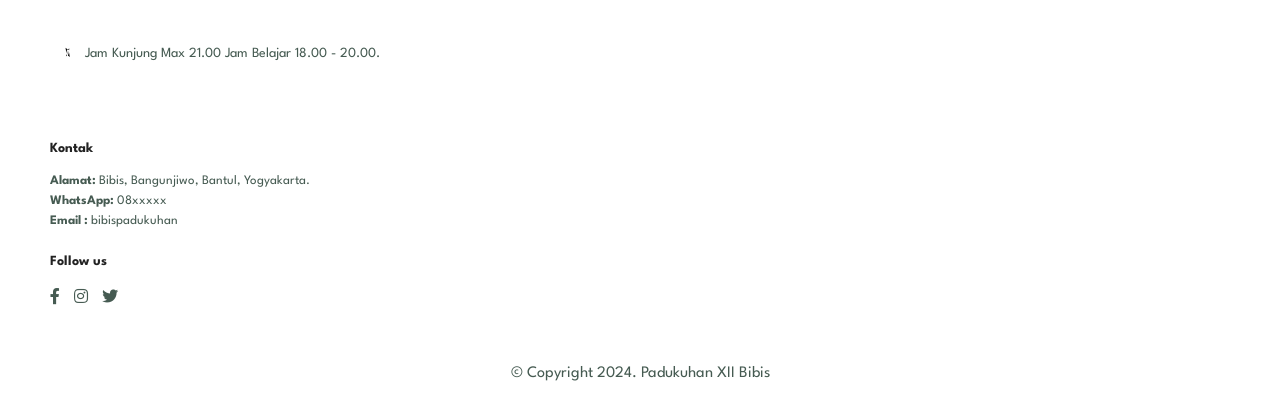
<file: lpmk.html>
<!DOCTYPE html>
<html lang="en">

<head>
    <meta charset="UTF-8">
    <meta http-equiv="X-UA-Compatible" content="IE=edge">
    <meta name="viewport" content="width=device-width, initial-scale=1.0">
    <title>Website|Padukuhan Bibis</title>
    <link rel="icon" href="img/logobantul4.png">
    <link rel="stylesheet" href="https://pro.fontawesome.com/releases/v5.10.0/css/all.css">
    <link href="style.css" rel="stylesheet" />
</head>

<body>

    <section id="header">
        <a href="index.html"><img src="img/logobantul2.png" class="logo" alt="logo"></a>
        <div>
            <ul id="navbar">
                <li><a href="index.html">Beranda</a></li>
                <li><a href="profil.html">Profil</a></li>
                <li><a href="berita.html">Berita</a></li>
                <li><a href="wisatakuliner.html">Wisata Kuliner</a></li>
                <li class="dropdown">
                    <a>Organisasi</a>
                    <ul class="submenu">
                        <li><a href="lpmk.html">LPMK</a></li>
                        <li><a href="umkm.html">UMKM</a></li>
                        <li><a href="pkk.html">PKK</a></li>
                        <li><a href="kandangkelompok.html">Kandang Kelompok</a></li>
                        <li><a href="kwt.html">KWT</a></li>
                        <li><a href="karangtaruna.html">Karang Taruna</a></li>
                    </ul>
                </li>
                <li><a href="kontakkami.html">Kontak Kami</a></li>
                <li id="lg-bag"><a href="belanja.html"><i class="far fa-shopping-bag"></i></a></li>
                <a href="#" id="close"><i class="far fa-times"></i></a>
            </ul>
        </div>
        <div id="mobile">
            <a href="belanja.html"><i class="far fa-shopping-bag"></i></a>
            <i id="bar" class="fas fa-outdent"></i>
        </div>
    </section>
  <!--Navbar end-->


  <!--home page-->
<section id="page-header" class="profil-header">   
    <h2>Profil LPMK</h2>
    <p><b>Lembaga Pemberdayaan Masyarakat Kelurahan</b></p>
</section>

<section id="about-head" class="section-p1">
    <img src="img/monumenbibis.png" alt="">
    <div>
        <h2>Sejarah Singkat LPMK</h2>
        <p>LPMK yang merupakan gerakan pembangunan masyarakat bermula dari tahun 1990 di Padukuhan Bibis, 
            yang menghasilkan beberapa program kerja pemberdayaan masyarakat kelurahan.
            Kemudian ditindak lanjuti oleh tokoh penggerak pemberdayaan masyarakat di Padukuhan Bibis dan
            pemberdayaan Masyarakat seperti UMKM, Karang Taruna, dll.
        </p>

        <abbr title="">#adminbibis</abbr>
        
        <br><br>

        <marquee bgcolor="#ccc" loop="-1" scrollamount="5" width="100%">Padukuhan Bibis, Jaya!</marquee>
    </div>
</section>

  <section id="product1" class="section-p1">
    <h2>Struktur Organisasi</h2>
    <p>Bersinergi dan Bekerja Secara Nyata</p>
    <div class="pro-container">
        <div class="pro">
            <img src="img/paksunardi.png" alt=""/>
            <div class="des">
                <span>Sugeng Rawuh</span>
                <h5>Bapak Sunardi</h5>
                <h5>Ketua Padukuhan Bibis </h5>
            </div>
        </div>
        <div class="pro">
            <img src="img/pakdanang.jpeg" alt=""/>
            <div class="des">
                <span>Selamat Pagi!</span>
                <h5>Bapak Danang</h5>
                <h5>Ketua LPMK</h5>
            </div>
        </div>
        <div class="pro">
            <img src="img/Pakrt1.png" alt=""/>
            <div class="des">
                <span>Sugeng Dalu</span>
                <h5>Bapak Sartana</h5>
                <h5>Ketua RT 01</h5>
            </div>
        </div>
        <div class="pro">
            <img src="img/pakrt02.png" alt=""/>
            <div class="des">
                <span>Halo!</span>
                <h5>Bapak Maryoko</h5>
                <h5>Ketua RT 02</h5>
            </div>
        </div>
        <div class="pro">
            <img src="img/pakrt3.png" alt=""/>
            <div class="des">
                <span>Horas!</span>
                <h5>Bapak Abdul Azis</h5>
                <h5>Ketua RT 03</h5>
            </div>
        </div>
        <div class="pro">
            <img src="img/Pakrt04.png" alt=""/>
            <div class="des">
                <span>Merdeka!</span>
                <h5>Bapak Iswadi</h5>
                <h5>Ketua RT 04</h5>
            </div>
        </div>
        <div class="pro">
            <img src="img/pakrt05.png" alt=""/>
            <div class="des">
                <span>Selamat Siang!</span>
                <h5>Bapak Warjiyo</h5>
                <h5>Ketua RT 05</h5>
            </div>
        </div>
        <div class="pro">
            <img src="img/maspansa2.png" alt=""/>
            <div class="des">
                <span>Info Proposal</span>
                <h5>Mas Pansa</h5>
                <h5>Ketua Pemuda RT 01</h5>
            </div>
        </div>
        <div class="pro">
            <img src="img/profilkosong.jpg" alt=""/>
            <div class="des">
                <span>Semangat RT 02</span>
                <h5>Mas Wisnu</h5>
                <h5>Ketua Pemuda RT 02</h5>
            </div>
        </div>
        <div class="pro">
            <img src="img/masagni.jpeg" alt=""/>
            <div class="des">
                <span>Wokeee</span>
                <h5>Bapak Aghni Wijaya</h5>
                <h5>Penasihat RT 02</h5>
            </div>
        </div>
        <div class="pro">
            <img src="img/ridwanrt03.png" alt=""/>
            <div class="des">
                <span>Assalamualaikum</span>
                <h5>Muhammad Ridwan</h5>
                <h5>Ketua Pemuda RT 03</h5>
            </div>
        </div>
        <div class="pro">
            <img src="img/profilkosong.jpg" alt=""/>
            <div class="des">
                <span>Halo RT 04</span>
                <h5>Pemuda RT 04</h5>
                <h5>Ketua Pemuda RT 04</h5>
            </div>
        </div>
        <div class="pro">
            <img src="img/profilkosong.jpg" alt=""/>
            <div class="des">
                <span>Halo RT 05</span>
                <h5>Pemuda RT 05</h5>
                <h5>Ketua Pemuda RT 05</h5>
            </div>
        </div>
    </div>
</section>

<section id="contact-details" class="section-p1">
    <div class="details">
        <span></span>
        <h2>Peta Lokasi Padukuhan</h2>
        <h3>Peta Lokasi Padukuhan Bibis</h3>
        <div>
            <li>
                <i class="fal fa-map"></i>
                <p>Bibis, Bangunjiwo, Bantul, Yogyakarta.</p>
            </li>
            <li>
                <i class="fal fa-envelope"></i>
                <p>padukuhanbibis@gmail.com</p>
            </li>
            <li>
                <i class="fal fa-phone-alt"></i>
                <p>08xxxxxx</p>
            </li>
            <li>
                <i class="fal fa-clock"></i>
                <p>Jam Kunjung Max 21.00 Jam Belajar 18.00 - 20.00.</p>
            </li>
        </div>
    </div>

    <div class="map"> 
        <iframe src="https://www.google.com/maps/embed?pb=!1m18!1m12!1m3!1d10634.186139274134!2d110.30702161167697!3d-7.851246907620257!2m3!1f0!2f0!3f0!3m2!1i1024!2i768!4f13.1!3m3!1m2!1s0x2e7af891e3431107%3A0x5dba1473ae040d67!2sBibis%2C%20Bangunjiwo%2C%20Kec.%20Kasihan%2C%20Kabupaten%20Bantul%2C%20Daerah%20Istimewa%20Yogyakarta!5e0!3m2!1sid!2sid!4v1723463224955!5m2!1sid!2sid" width="600" height="450" style="border:0;" allowfullscreen="" loading="lazy" referrerpolicy="no-referrer-when-downgrade"></iframe>
    </div>
</section>

  <!--home page end-->


<footer class="section-p1">
    <div class="col">
        <h4>Kontak</h4>
        <p><strong>Alamat:</strong> Bibis, Bangunjiwo, Bantul, Yogyakarta. </p>
        <p><strong>WhatsApp:</strong> 08xxxxx</p>
        <p><strong>Email : </strong> bibispadukuhan</p>
        <div class="follow">
            <h4>Follow us</h4>
            <div class="icon">
                <i class="fab fa-facebook-f"></i>
                <i class="fab fa-instagram"></i>
                <i class="fab fa-twitter"></i>
            </div>
        </div>
    </div>
</footer>


<div class="copyright">
    <p>&copy; Copyright 2024. Padukuhan XII Bibis</p>
  </div>
</div>


  <script src="script.js"></script>
</body>

</html>
</file>
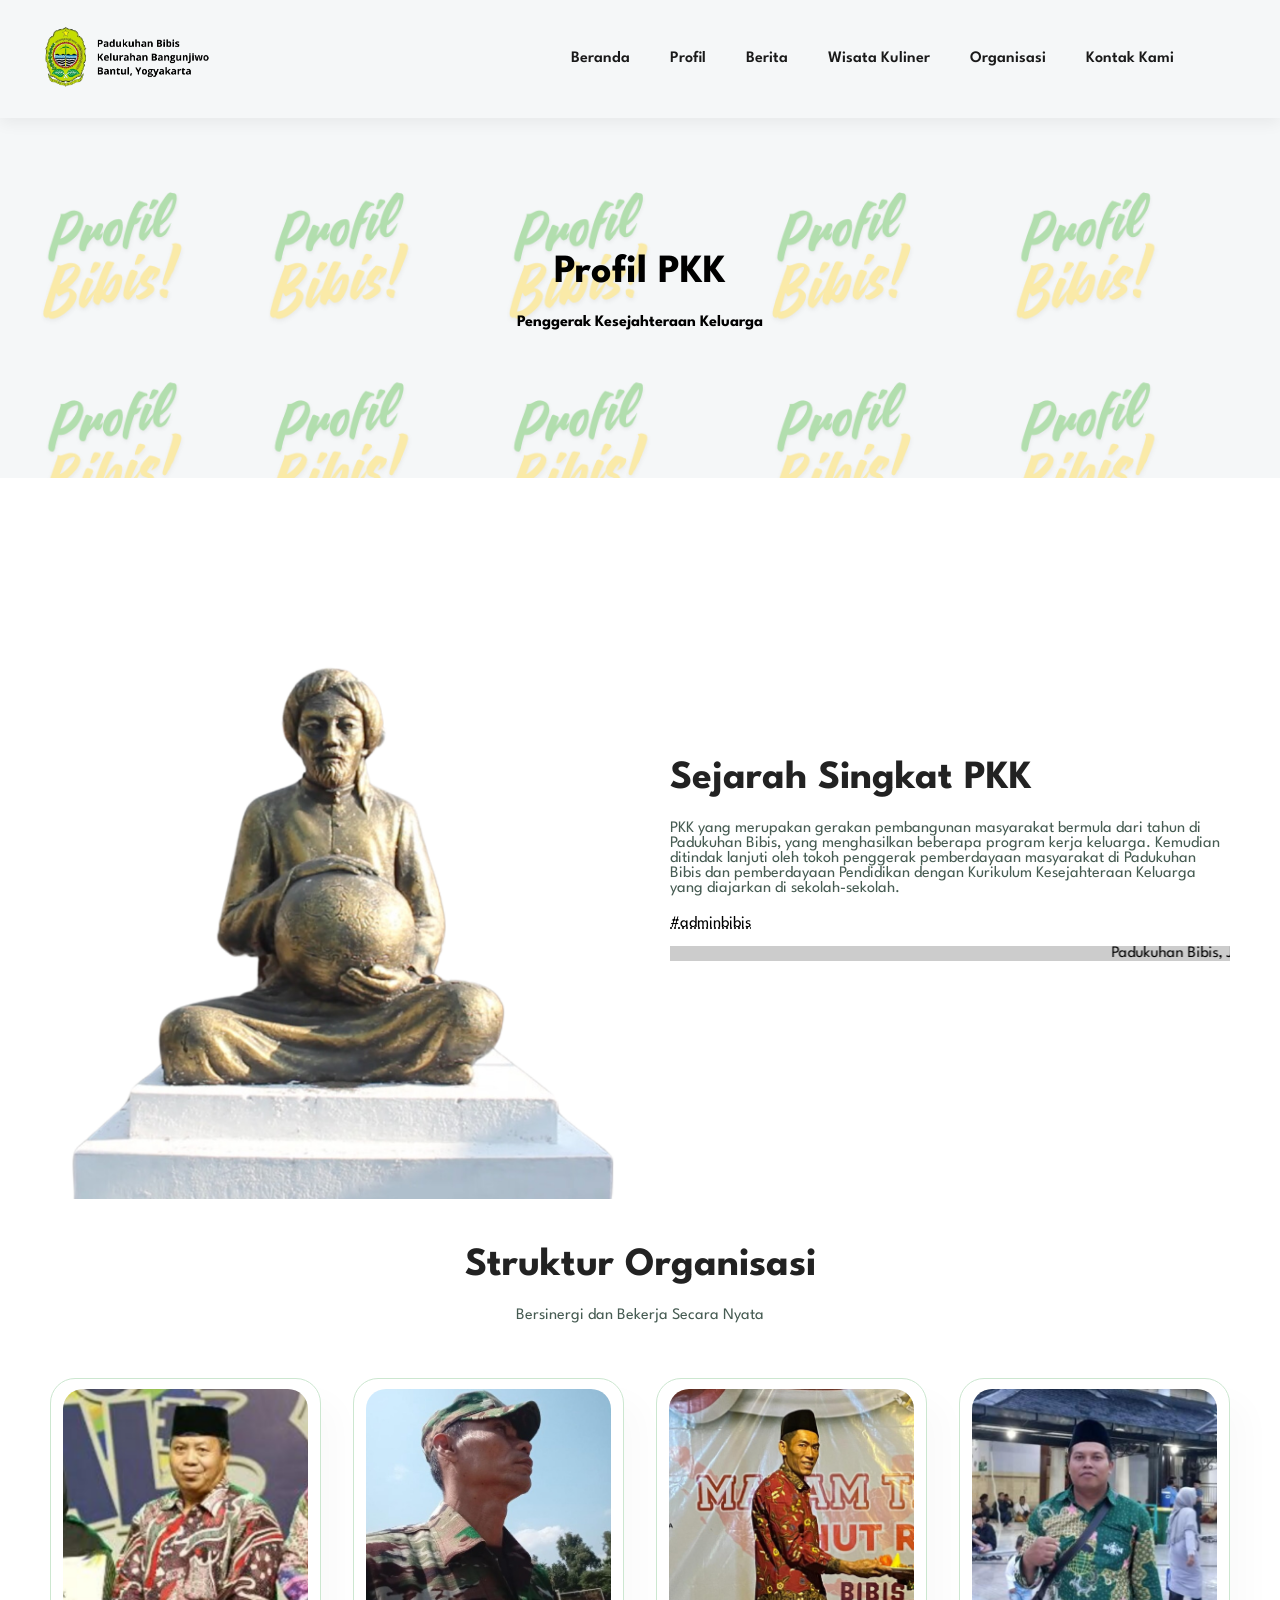
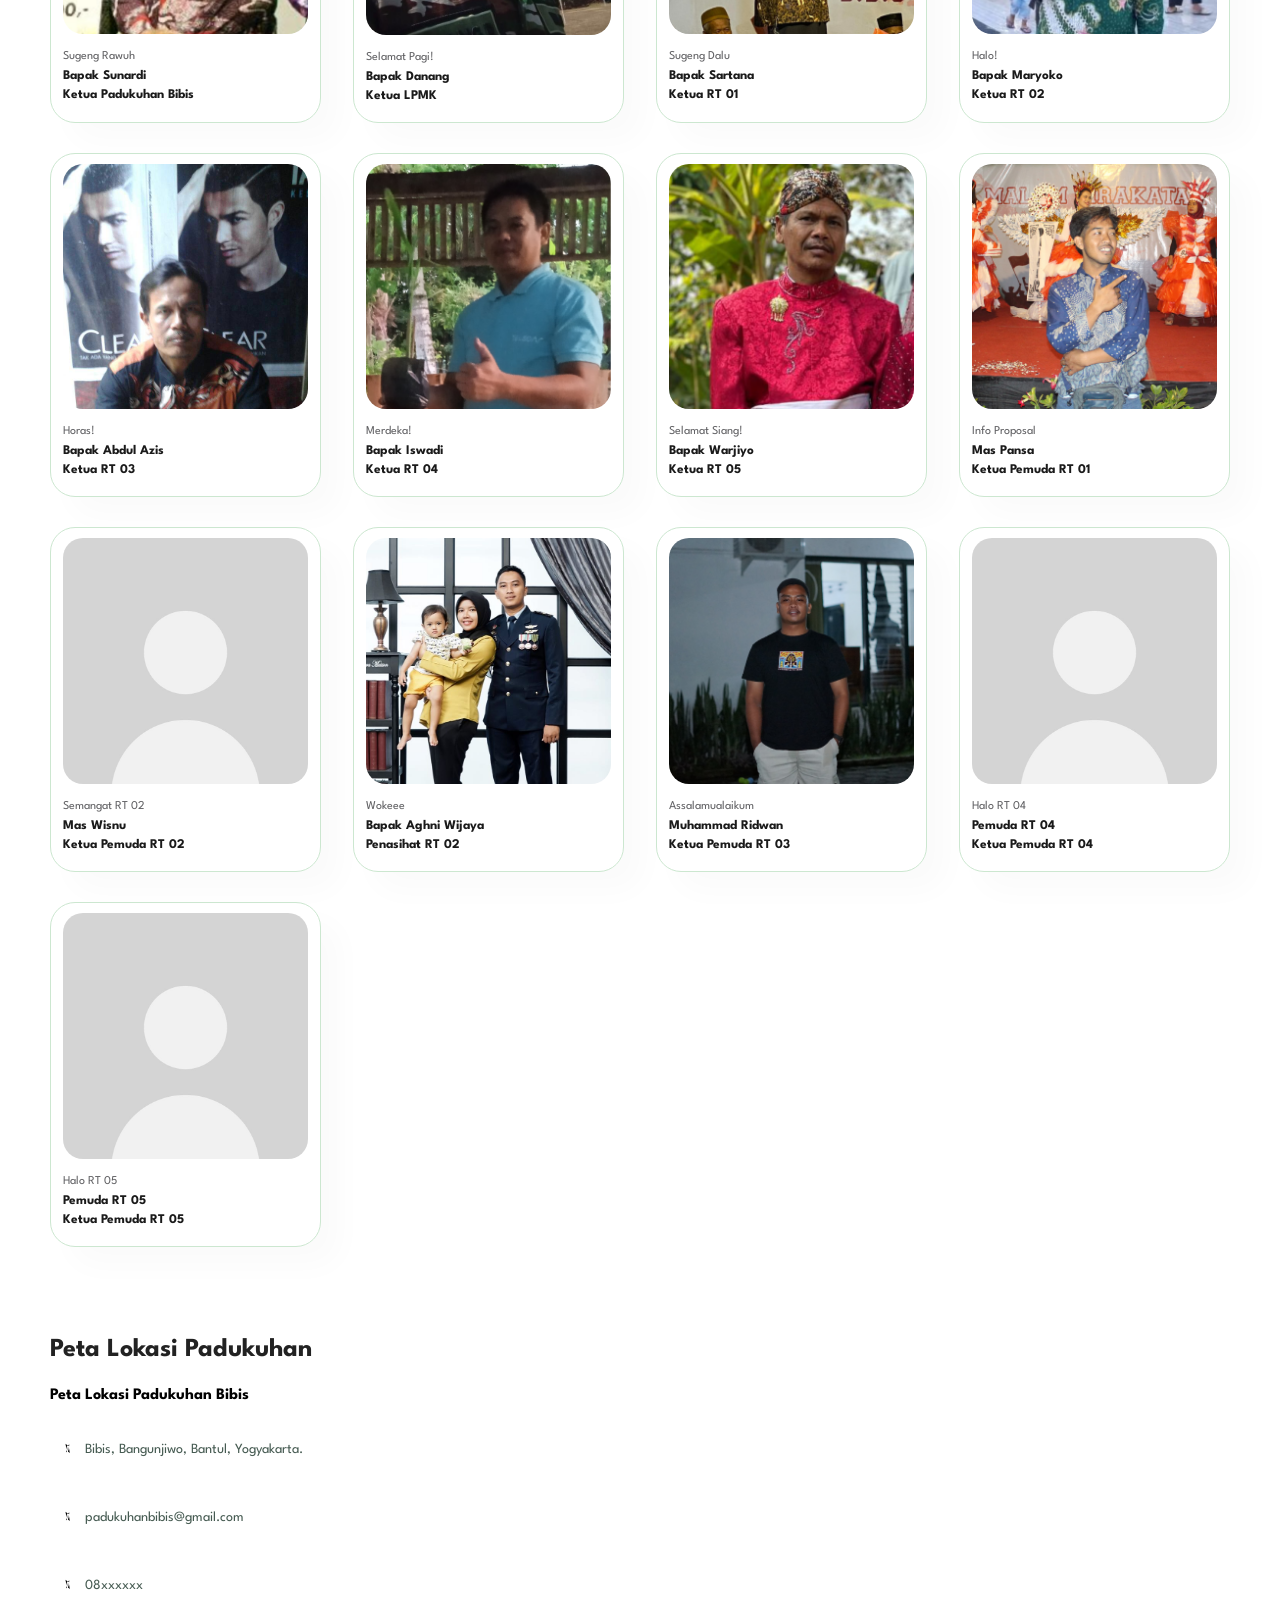
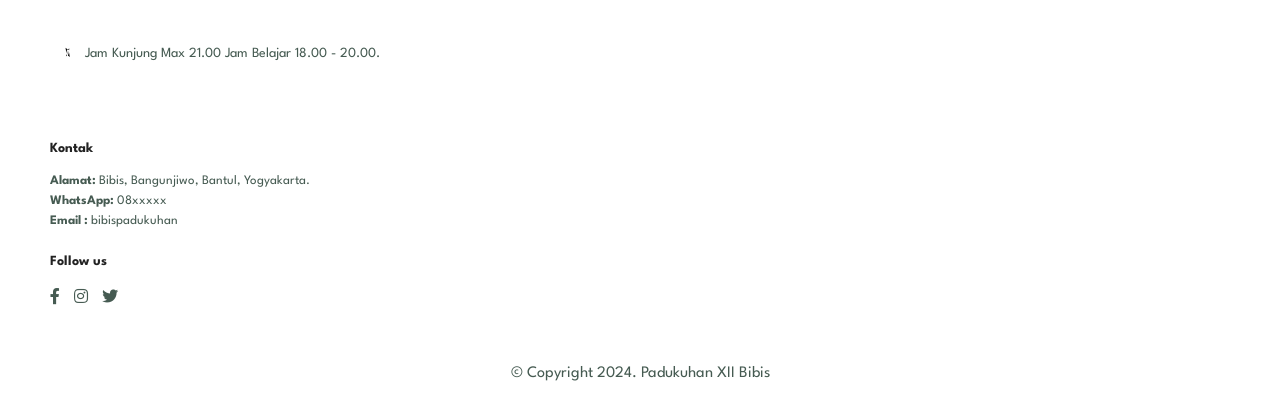
<file: pkk.html>
<!DOCTYPE html>
<html lang="en">

<head>
    <meta charset="UTF-8">
    <meta http-equiv="X-UA-Compatible" content="IE=edge">
    <meta name="viewport" content="width=device-width, initial-scale=1.0">
    <title>Website|Padukuhan Bibis</title>
    <link rel="icon" href="img/logobantul4.png">
    <link rel="stylesheet" href="https://pro.fontawesome.com/releases/v5.10.0/css/all.css">
    <link href="style.css" rel="stylesheet" />
</head>

<body>

    <section id="header">
        <a href="index.html"><img src="img/logobantul2.png" class="logo" alt="logo"></a>
        <div>
            <ul id="navbar">
                <li><a href="index.html">Beranda</a></li>
                <li><a href="profil.html">Profil</a></li>
                <li><a href="berita.html">Berita</a></li>
                <li><a href="wisatakuliner.html">Wisata Kuliner</a></li>
                <li class="dropdown">
                    <a>Organisasi</a>
                    <ul class="submenu">
                        <li><a href="lpmk.html">LPMK</a></li>
                        <li><a href="umkm.html">UMKM</a></li>
                        <li><a href="pkk.html">PKK</a></li>
                        <li><a href="kandangkelompok.html">Kandang Kelompok</a></li>
                        <li><a href="kwt.html">KWT</a></li>
                        <li><a href="karangtaruna.html">Karang Taruna</a></li>
                    </ul>
                </li>
                <li><a href="kontakkami.html">Kontak Kami</a></li>
                <li id="lg-bag"><a href="belanja.html"><i class="far fa-shopping-bag"></i></a></li>
                <a href="#" id="close"><i class="far fa-times"></i></a>
            </ul>
        </div>
        <div id="mobile">
            <a href="belanja.html"><i class="far fa-shopping-bag"></i></a>
            <i id="bar" class="fas fa-outdent"></i>
        </div>
    </section>
  <!--Navbar end-->


  <!--home page-->
<section id="page-header" class="profil-header">   
    <h2>Profil PKK</h2>
    <p><b>Penggerak Kesejahteraan Keluarga</b></p>
</section>

<section id="about-head" class="section-p1">
    <img src="img/monumenbibis.png" alt="">
    <div>
        <h2>Sejarah Singkat PKK</h2>
        <p>PKK yang merupakan gerakan pembangunan masyarakat bermula dari tahun di Padukuhan Bibis, 
            yang menghasilkan beberapa program kerja keluarga.
            Kemudian ditindak lanjuti oleh tokoh penggerak pemberdayaan masyarakat di Padukuhan Bibis dan
            pemberdayaan Pendidikan dengan Kurikulum Kesejahteraan Keluarga yang diajarkan di sekolah-sekolah.
        </p>

        <abbr title="">#adminbibis</abbr>
        
        <br><br>

        <marquee bgcolor="#ccc" loop="-1" scrollamount="5" width="100%">Padukuhan Bibis, Jaya!</marquee>
    </div>
</section>

  <section id="product1" class="section-p1">
    <h2>Struktur Organisasi</h2>
    <p>Bersinergi dan Bekerja Secara Nyata</p>
    <div class="pro-container">
        <div class="pro">
            <img src="img/paksunardi.png" alt=""/>
            <div class="des">
                <span>Sugeng Rawuh</span>
                <h5>Bapak Sunardi</h5>
                <h5>Ketua Padukuhan Bibis </h5>
            </div>
        </div>
        <div class="pro">
            <img src="img/pakdanang.jpeg" alt=""/>
            <div class="des">
                <span>Selamat Pagi!</span>
                <h5>Bapak Danang</h5>
                <h5>Ketua LPMK</h5>
            </div>
        </div>
        <div class="pro">
            <img src="img/Pakrt1.png" alt=""/>
            <div class="des">
                <span>Sugeng Dalu</span>
                <h5>Bapak Sartana</h5>
                <h5>Ketua RT 01</h5>
            </div>
        </div>
        <div class="pro">
            <img src="img/pakrt02.png" alt=""/>
            <div class="des">
                <span>Halo!</span>
                <h5>Bapak Maryoko</h5>
                <h5>Ketua RT 02</h5>
            </div>
        </div>
        <div class="pro">
            <img src="img/pakrt3.png" alt=""/>
            <div class="des">
                <span>Horas!</span>
                <h5>Bapak Abdul Azis</h5>
                <h5>Ketua RT 03</h5>
            </div>
        </div>
        <div class="pro">
            <img src="img/Pakrt04.png" alt=""/>
            <div class="des">
                <span>Merdeka!</span>
                <h5>Bapak Iswadi</h5>
                <h5>Ketua RT 04</h5>
            </div>
        </div>
        <div class="pro">
            <img src="img/pakrt05.png" alt=""/>
            <div class="des">
                <span>Selamat Siang!</span>
                <h5>Bapak Warjiyo</h5>
                <h5>Ketua RT 05</h5>
            </div>
        </div>
        <div class="pro">
            <img src="img/maspansa2.png" alt=""/>
            <div class="des">
                <span>Info Proposal</span>
                <h5>Mas Pansa</h5>
                <h5>Ketua Pemuda RT 01</h5>
            </div>
        </div>
        <div class="pro">
            <img src="img/profilkosong.jpg" alt=""/>
            <div class="des">
                <span>Semangat RT 02</span>
                <h5>Mas Wisnu</h5>
                <h5>Ketua Pemuda RT 02</h5>
            </div>
        </div>
        <div class="pro">
            <img src="img/masagni.jpeg" alt=""/>
            <div class="des">
                <span>Wokeee</span>
                <h5>Bapak Aghni Wijaya</h5>
                <h5>Penasihat RT 02</h5>
            </div>
        </div>
        <div class="pro">
            <img src="img/ridwanrt03.png" alt=""/>
            <div class="des">
                <span>Assalamualaikum</span>
                <h5>Muhammad Ridwan</h5>
                <h5>Ketua Pemuda RT 03</h5>
            </div>
        </div>
        <div class="pro">
            <img src="img/profilkosong.jpg" alt=""/>
            <div class="des">
                <span>Halo RT 04</span>
                <h5>Pemuda RT 04</h5>
                <h5>Ketua Pemuda RT 04</h5>
            </div>
        </div>
        <div class="pro">
            <img src="img/profilkosong.jpg" alt=""/>
            <div class="des">
                <span>Halo RT 05</span>
                <h5>Pemuda RT 05</h5>
                <h5>Ketua Pemuda RT 05</h5>
            </div>
        </div>
    </div>
</section>

<section id="contact-details" class="section-p1">
    <div class="details">
        <span></span>
        <h2>Peta Lokasi Padukuhan</h2>
        <h3>Peta Lokasi Padukuhan Bibis</h3>
        <div>
            <li>
                <i class="fal fa-map"></i>
                <p>Bibis, Bangunjiwo, Bantul, Yogyakarta.</p>
            </li>
            <li>
                <i class="fal fa-envelope"></i>
                <p>padukuhanbibis@gmail.com</p>
            </li>
            <li>
                <i class="fal fa-phone-alt"></i>
                <p>08xxxxxx</p>
            </li>
            <li>
                <i class="fal fa-clock"></i>
                <p>Jam Kunjung Max 21.00 Jam Belajar 18.00 - 20.00.</p>
            </li>
        </div>
    </div>

    <div class="map"> 
        <iframe src="https://www.google.com/maps/embed?pb=!1m18!1m12!1m3!1d10634.186139274134!2d110.30702161167697!3d-7.851246907620257!2m3!1f0!2f0!3f0!3m2!1i1024!2i768!4f13.1!3m3!1m2!1s0x2e7af891e3431107%3A0x5dba1473ae040d67!2sBibis%2C%20Bangunjiwo%2C%20Kec.%20Kasihan%2C%20Kabupaten%20Bantul%2C%20Daerah%20Istimewa%20Yogyakarta!5e0!3m2!1sid!2sid!4v1723463224955!5m2!1sid!2sid" width="600" height="450" style="border:0;" allowfullscreen="" loading="lazy" referrerpolicy="no-referrer-when-downgrade"></iframe>
    </div>
</section>

  <!--home page end-->


<footer class="section-p1">
    <div class="col">
        <h4>Kontak</h4>
        <p><strong>Alamat:</strong> Bibis, Bangunjiwo, Bantul, Yogyakarta. </p>
        <p><strong>WhatsApp:</strong> 08xxxxx</p>
        <p><strong>Email : </strong> bibispadukuhan</p>
        <div class="follow">
            <h4>Follow us</h4>
            <div class="icon">
                <i class="fab fa-facebook-f"></i>
                <i class="fab fa-instagram"></i>
                <i class="fab fa-twitter"></i>
            </div>
        </div>
    </div>
</footer>


<div class="copyright">
    <p>&copy; Copyright 2024. Padukuhan XII Bibis</p>
  </div>
</div>


  <script src="script.js"></script>
</body>

</html>
</file>
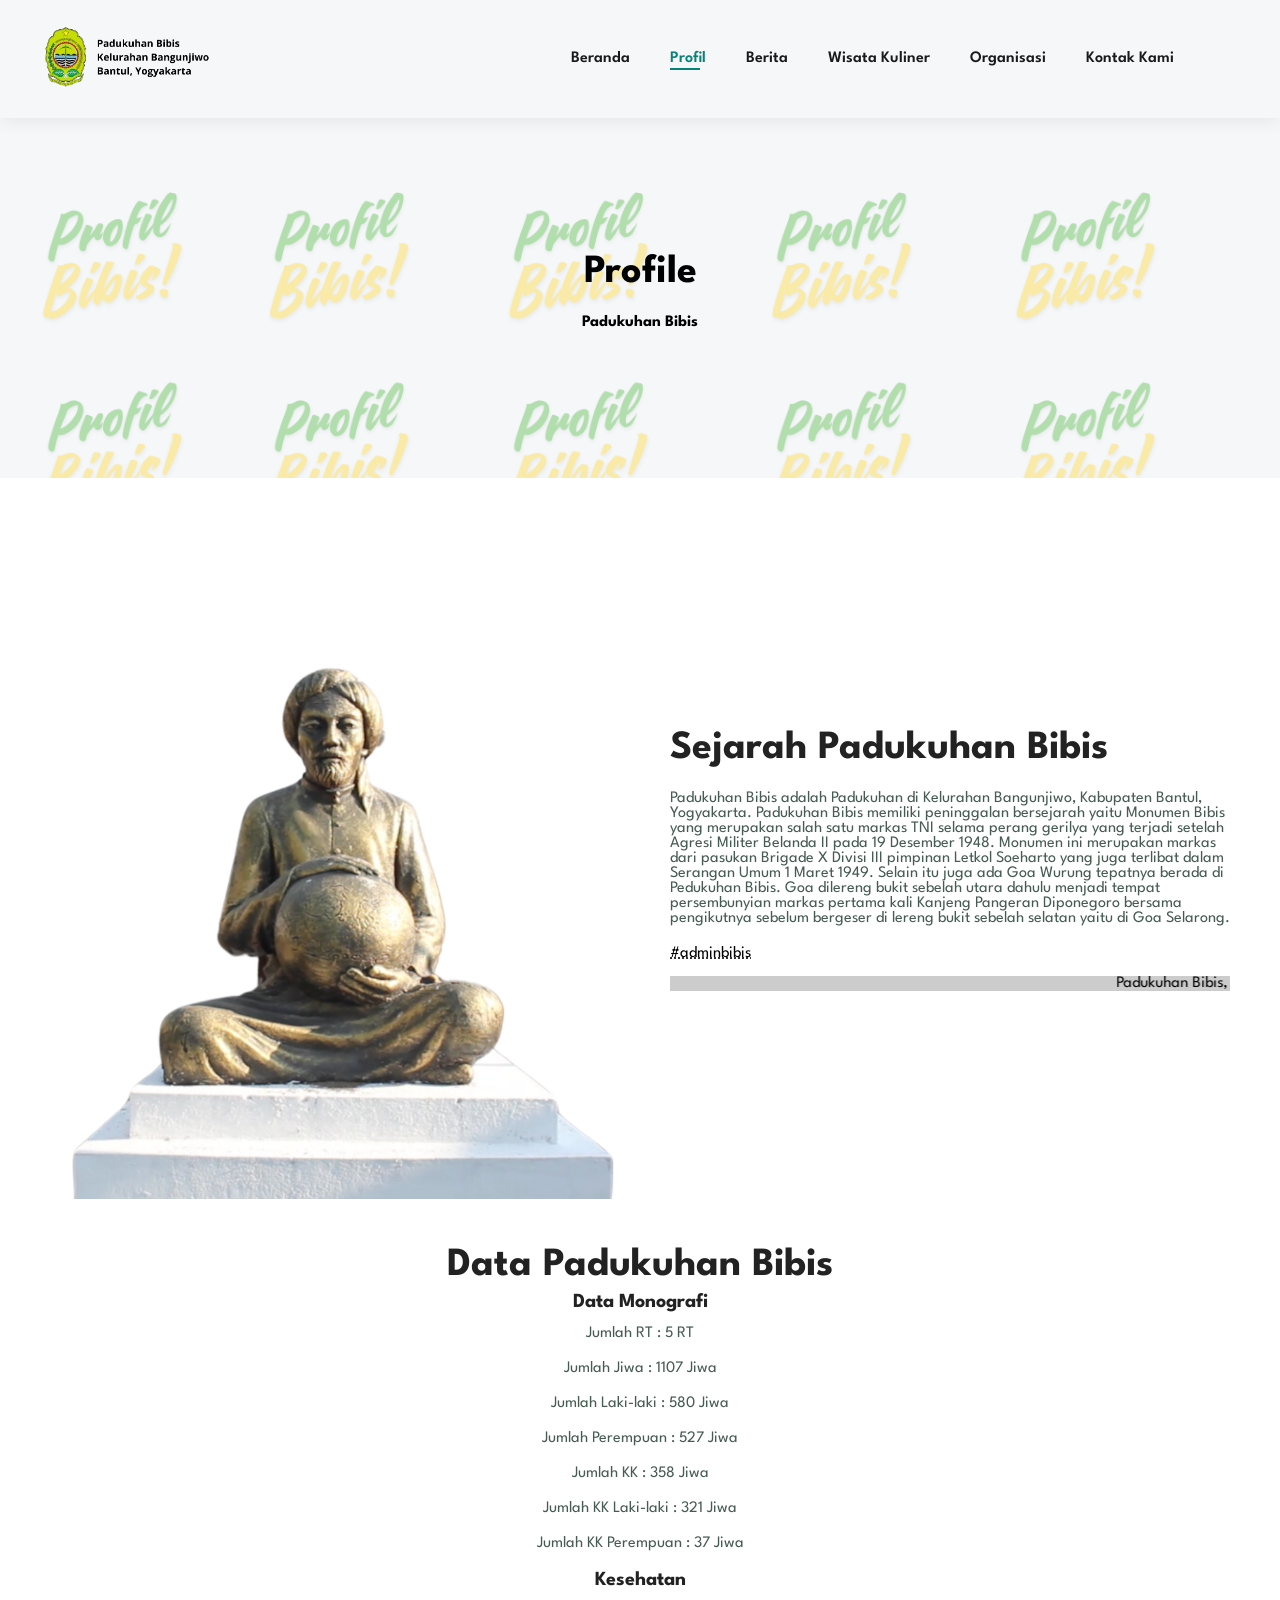
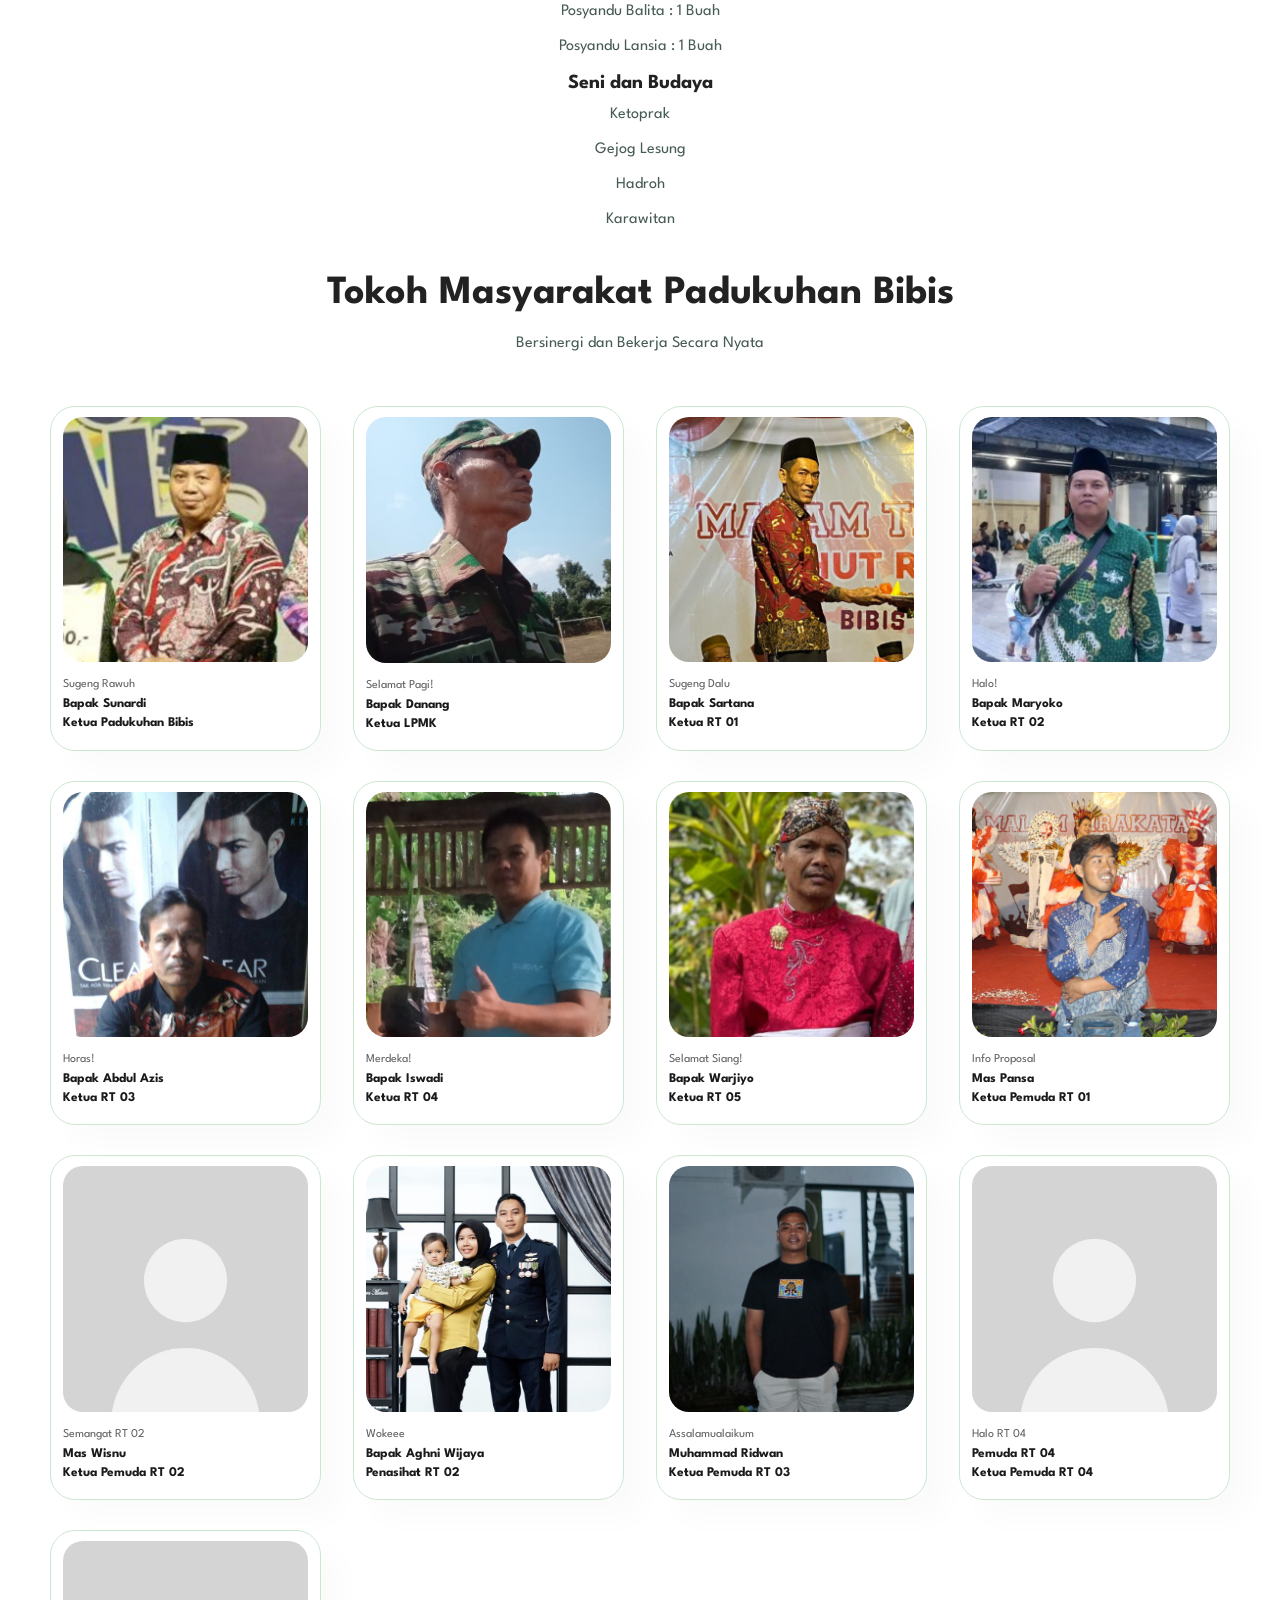
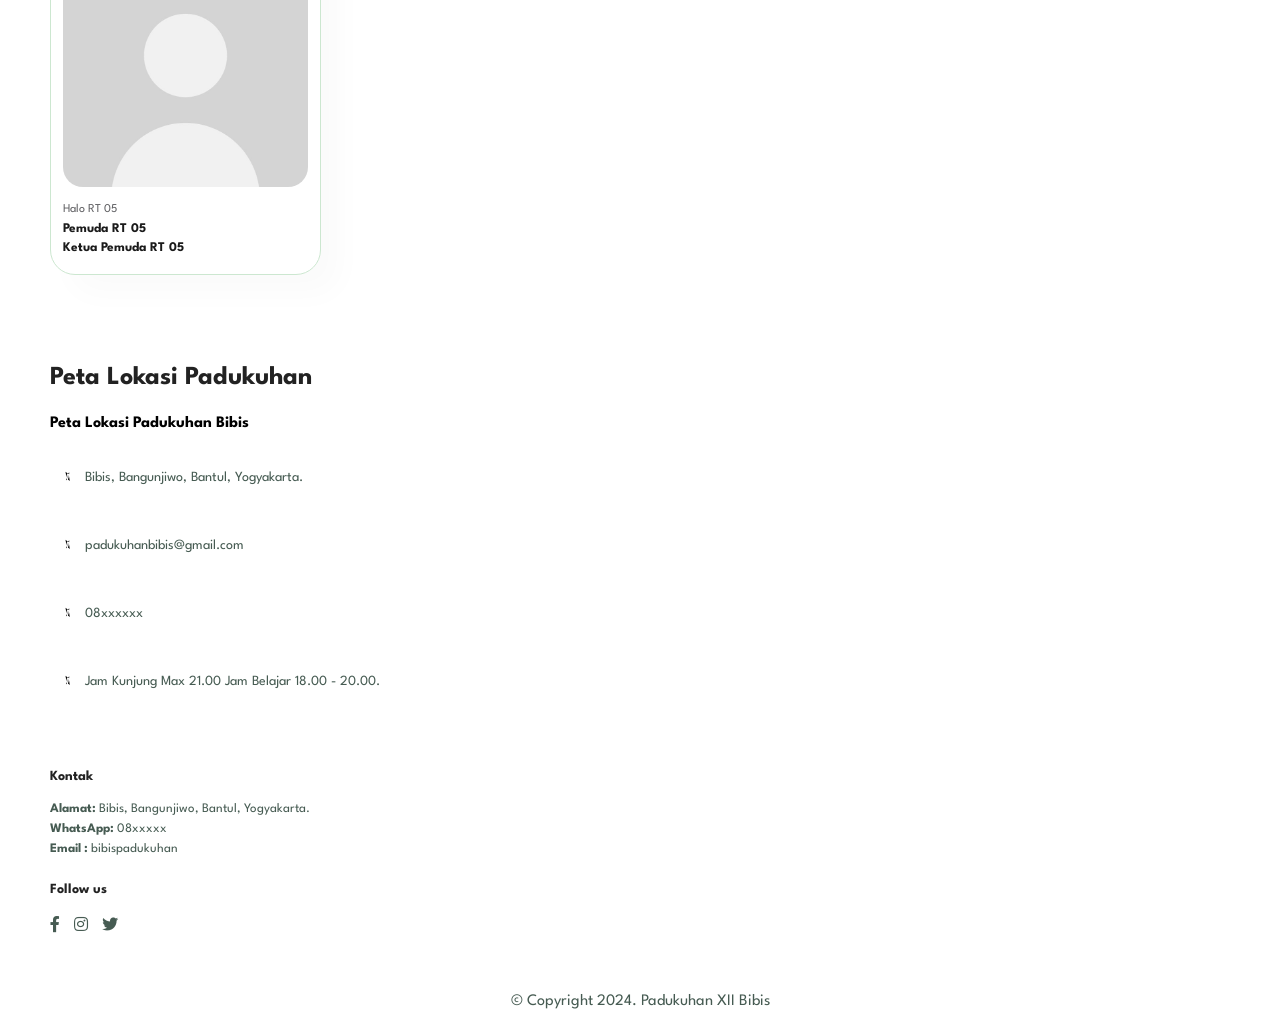
<file: profil.html>
<!DOCTYPE html>
<html lang="en">

<head>
    <meta charset="UTF-8">
    <meta http-equiv="X-UA-Compatible" content="IE=edge">
    <meta name="viewport" content="width=device-width, initial-scale=1.0">
    <title>Website|Padukuhan Bibis</title>
    <link rel="icon" href="img/logobantul4.png">
    <link rel="stylesheet" href="https://pro.fontawesome.com/releases/v5.10.0/css/all.css">
    <link href="style.css" rel="stylesheet" />
</head>

<body>

    <section id="header">
        <a href="index.html"><img src="img/logobantul2.png" class="logo" alt="logo"></a>
        <div>
            <ul id="navbar">
                <li><a href="index.html">Beranda</a></li>
                <li><a class="active" href="profil.html">Profil</a></li>
                <li><a href="berita.html">Berita</a></li>
                <li><a href="wisatakuliner.html">Wisata Kuliner</a></li>
                <li class="dropdown">
                    <a>Organisasi</a>
                    <ul class="submenu">
                        <li><a href="lpmk.html">LPMK</a></li>
                        <li><a href="umkm.html">UMKM</a></li>
                        <li><a href="pkk.html">PKK</a></li>
                        <li><a href="kandangkelompok.html">Kandang Kelompok</a></li>
                        <li><a href="kwt.html">KWT</a></li>
                        <li><a href="karangtaruna.html">Karang Taruna</a></li>
                    </ul>
                </li>
                <li><a href="kontakkami.html">Kontak Kami</a></li>
                <li id="lg-bag"><a href="belanja.html"><i class="far fa-shopping-bag"></i></a></li>
                <a href="#" id="close"><i class="far fa-times"></i></a>
            </ul>
        </div>
        <div id="mobile">
            <a href="belanja.html"><i class="far fa-shopping-bag"></i></a>
            <i id="bar" class="fas fa-outdent"></i>
        </div>
    </section>
  <!--Navbar end-->


  <!--home page-->
<section id="page-header" class="profil-header">   
    <h2>Profile</h2>
    <p><b>Padukuhan Bibis</b></p>
</section>

<section id="about-head" class="section-p1">
    <img src="img/monumenbibis.png" alt="">
    <div>
        <h2>Sejarah Padukuhan Bibis</h2>
        <p>Padukuhan Bibis adalah Padukuhan di Kelurahan Bangunjiwo, Kabupaten Bantul, Yogyakarta.
            Padukuhan Bibis memiliki peninggalan bersejarah yaitu Monumen Bibis yang merupakan salah satu markas TNI selama perang gerilya yang terjadi setelah Agresi Militer Belanda II pada 19 Desember 1948. 
            Monumen ini merupakan markas dari pasukan Brigade X Divisi III pimpinan Letkol Soeharto yang juga terlibat dalam Serangan Umum 1 Maret 1949.
            Selain itu juga ada Goa Wurung tepatnya berada di Pedukuhan Bibis.
            Goa dilereng bukit sebelah utara dahulu menjadi tempat persembunyian markas pertama kali Kanjeng Pangeran Diponegoro bersama pengikutnya sebelum bergeser di lereng bukit sebelah selatan yaitu di Goa Selarong.
        </p>

        <abbr title="">#adminbibis</abbr>
        
        <br><br>

        <marquee bgcolor="#ccc" loop="-1" scrollamount="5" width="100%">Padukuhan Bibis, Jaya!</marquee>
    </div>
</section>

<section id="product1" class="section-p1">
    <h2>Data Padukuhan Bibis</h2>
    <h4>Data Monografi</h4>
    <p>Jumlah RT : 5 RT</p>
    <p>Jumlah Jiwa : 1107 Jiwa</p>
    <p>Jumlah Laki-laki : 580 Jiwa</p>
    <p>Jumlah Perempuan : 527 Jiwa</p>
    <p>Jumlah KK : 358 Jiwa</p>
    <p>Jumlah KK Laki-laki : 321 Jiwa</p>
    <p>Jumlah KK Perempuan : 37 Jiwa</p>
    <h4>Kesehatan</h4>
    <p>Posyandu Balita : 1 Buah</p>
    <p>Posyandu Lansia : 1 Buah</p>
    <h4>Seni dan Budaya</h4>
    <p>Ketoprak</p>
    <p>Gejog Lesung</p>
    <p>Hadroh</p>
    <p>Karawitan</p>
  </section>

  <section id="product1" class="section-p1">
    <h2>Tokoh Masyarakat Padukuhan Bibis</h2>
    <p>Bersinergi dan Bekerja Secara Nyata</p>
    <div class="pro-container">
        <div class="pro">
            <img src="img/paksunardi.png" alt=""/>
            <div class="des">
                <span>Sugeng Rawuh</span>
                <h5>Bapak Sunardi</h5>
                <h5>Ketua Padukuhan Bibis </h5>
            </div>
        </div>
        <div class="pro">
            <img src="img/pakdanang.jpeg" alt=""/>
            <div class="des">
                <span>Selamat Pagi!</span>
                <h5>Bapak Danang</h5>
                <h5>Ketua LPMK</h5>
            </div>
        </div>
        <div class="pro">
            <img src="img/Pakrt1.png" alt=""/>
            <div class="des">
                <span>Sugeng Dalu</span>
                <h5>Bapak Sartana</h5>
                <h5>Ketua RT 01</h5>
            </div>
        </div>
        <div class="pro">
            <img src="img/pakrt02.png" alt=""/>
            <div class="des">
                <span>Halo!</span>
                <h5>Bapak Maryoko</h5>
                <h5>Ketua RT 02</h5>
            </div>
        </div>
        <div class="pro">
            <img src="img/pakrt3.png" alt=""/>
            <div class="des">
                <span>Horas!</span>
                <h5>Bapak Abdul Azis</h5>
                <h5>Ketua RT 03</h5>
            </div>
        </div>
        <div class="pro">
            <img src="img/Pakrt04.png" alt=""/>
            <div class="des">
                <span>Merdeka!</span>
                <h5>Bapak Iswadi</h5>
                <h5>Ketua RT 04</h5>
            </div>
        </div>
        <div class="pro">
            <img src="img/pakrt05.png" alt=""/>
            <div class="des">
                <span>Selamat Siang!</span>
                <h5>Bapak Warjiyo</h5>
                <h5>Ketua RT 05</h5>
            </div>
        </div>
        <div class="pro">
            <img src="img/maspansa2.png" alt=""/>
            <div class="des">
                <span>Info Proposal</span>
                <h5>Mas Pansa</h5>
                <h5>Ketua Pemuda RT 01</h5>
            </div>
        </div>
        <div class="pro">
            <img src="img/profilkosong.jpg" alt=""/>
            <div class="des">
                <span>Semangat RT 02</span>
                <h5>Mas Wisnu</h5>
                <h5>Ketua Pemuda RT 02</h5>
            </div>
        </div>
        <div class="pro">
            <img src="img/masagni.jpeg" alt=""/>
            <div class="des">
                <span>Wokeee</span>
                <h5>Bapak Aghni Wijaya</h5>
                <h5>Penasihat RT 02</h5>
            </div>
        </div>
        <div class="pro">
            <img src="img/ridwanrt03.png" alt=""/>
            <div class="des">
                <span>Assalamualaikum</span>
                <h5>Muhammad Ridwan</h5>
                <h5>Ketua Pemuda RT 03</h5>
            </div>
        </div>
        <div class="pro">
            <img src="img/profilkosong.jpg" alt=""/>
            <div class="des">
                <span>Halo RT 04</span>
                <h5>Pemuda RT 04</h5>
                <h5>Ketua Pemuda RT 04</h5>
            </div>
        </div>
        <div class="pro">
            <img src="img/profilkosong.jpg" alt=""/>
            <div class="des">
                <span>Halo RT 05</span>
                <h5>Pemuda RT 05</h5>
                <h5>Ketua Pemuda RT 05</h5>
            </div>
        </div>
    </div>
</section>

<section id="contact-details" class="section-p1">
    <div class="details">
        <span></span>
        <h2>Peta Lokasi Padukuhan</h2>
        <h3>Peta Lokasi Padukuhan Bibis</h3>
        <div>
            <li>
                <i class="fal fa-map"></i>
                <p>Bibis, Bangunjiwo, Bantul, Yogyakarta.</p>
            </li>
            <li>
                <i class="fal fa-envelope"></i>
                <p>padukuhanbibis@gmail.com</p>
            </li>
            <li>
                <i class="fal fa-phone-alt"></i>
                <p>08xxxxxx</p>
            </li>
            <li>
                <i class="fal fa-clock"></i>
                <p>Jam Kunjung Max 21.00 Jam Belajar 18.00 - 20.00.</p>
            </li>
        </div>
    </div>

    <div class="map"> 
        <iframe src="https://www.google.com/maps/embed?pb=!1m18!1m12!1m3!1d10634.186139274134!2d110.30702161167697!3d-7.851246907620257!2m3!1f0!2f0!3f0!3m2!1i1024!2i768!4f13.1!3m3!1m2!1s0x2e7af891e3431107%3A0x5dba1473ae040d67!2sBibis%2C%20Bangunjiwo%2C%20Kec.%20Kasihan%2C%20Kabupaten%20Bantul%2C%20Daerah%20Istimewa%20Yogyakarta!5e0!3m2!1sid!2sid!4v1723463224955!5m2!1sid!2sid" width="600" height="450" style="border:0;" allowfullscreen="" loading="lazy" referrerpolicy="no-referrer-when-downgrade"></iframe>
    </div>
</section>

  <!--home page end-->


<footer class="section-p1">
    <div class="col">
        <h4>Kontak</h4>
        <p><strong>Alamat:</strong> Bibis, Bangunjiwo, Bantul, Yogyakarta. </p>
        <p><strong>WhatsApp:</strong> 08xxxxx</p>
        <p><strong>Email : </strong> bibispadukuhan</p>
        <div class="follow">
            <h4>Follow us</h4>
            <div class="icon">
                <i class="fab fa-facebook-f"></i>
                <i class="fab fa-instagram"></i>
                <i class="fab fa-twitter"></i>
            </div>
        </div>
    </div>
</footer>


<div class="copyright">
    <p>&copy; Copyright 2024. Padukuhan XII Bibis</p>
  </div>
</div>


  <script src="script.js"></script>
</body>

</html>
</file>
<file: style.css>
@import url('https://fonts.googleapis.com/css2?family=Spartan:wght@100;200;300;400;500;600;700;800;900&display=swap');
* {
    margin: 0;
    padding: 0;
    box-sizing: border-box;
    font-family: 'Spartan', sans-serif;
}

h1 {
    font-size: 40px;
    line-height: 64px;
    color: #222;
}

h2 {
    font-size: 40px;
    line-height: 54px;
    color: #222;
}

h4 {
    font-size: 20px;
    color: #222;
}

h6 {
    font-weight: 700;
    font-size: 12px;
}

p {
    font-size: 16px;
    color: #465b52;
    margin: 15px 0 20px 0;
}

.section-p1 {
    margin: 40px 50px;
}

.section-m1 {
    margin: 40px 0;
}

body {
    width: 100%;
}

/* Navbar */

.logo {
    width: 200px;
}

#header {
    display: flex;
    align-items: center;
    justify-content: space-between;
    padding: 5px 30px;
    background-color: #F5F7F8;
    box-shadow: 0 5px 15px rgba(0, 0, 0, 0.06);
    z-index: 999;
    position: sticky;
    top: 0;
    left: 0;
}

#navbar {
    display: flex;
    align-items: center;
    justify-content: center;
}

#navbar li {
    list-style: none;
    padding: 0 20px;
    position: relative;
}

#navbar li a {
    text-decoration: none;
    font-size: 16px;
    font-weight: 600;
    color: #1a1a1a;
    transition: 0.3s ease;
}

#navbar li a:hover,
#navbar li a.active {
    color: #088178;
}

#navbar li a.active::after,
#navbar li a:hover::after {
    content: "";
    width: 30px;
    height: 2px;
    background-color: #088178;
    position: absolute;
    bottom: -4px;
    left: 20px;
}

/* Style submenu */
.dropdown {
    position: relative;
}

.dropdown .submenu {
    display: none;
    position: absolute;
    top: 100%;
    left: 0;
    background-color: #fff;
    border: 1px solid #ddd;
    padding: 10px 0;
    list-style: none;
    box-shadow: 0 2px 5px rgba(0, 0, 0, 0.2);
    z-index: 10;
    min-width: 200px; /* Atur lebar minimum submenu */
}

.dropdown .submenu li {
    padding: 0 20px;
}

.dropdown .submenu li a {
    color: #333;
    text-decoration: none;
    display: block;
    padding: 5px 0;
    transition: background-color 0.3s;
    white-space: nowrap; /* Hindari teks memotong ke baris berikutnya */
}

.dropdown .submenu li a:hover {
    background-color: #f4f4f4;
}

/* Show submenu on hover */
.dropdown:hover .submenu {
    display: block;
}



#mobile {
    display: none;
    align-items: center;
}

#close {
    display: none;
}


/* Navbar End*/

/* Home Page */
#hero {
    background-image: url("img/bgletkol.png");
    height: 90vh;
    width: 100%;
    background-size: cover;
    background-position: top 25% right 0;
    padding: 0 80px;
    display: flex;
    flex-direction: column;
    align-items: flex-start;
    justify-content: center;
}


#hero button a {
    text-decoration: none;
    color: black;
    background-size: cover;
    background-position: top 25% right 0;
    padding: 0 80px;
    display: flex;
}


#hero h4 {
    padding-bottom: 15px;
}

#hero h1 {
    color:#088178
}

#hero button {
    background-color: rgba(0, 0, 0, 0.06);
    color: #088178;
    border: 0;
    border-radius: 50px;
    padding: 14px 40px 14px 40px;
    background-repeat: no-repeat;
    cursor: pointer;
    font-weight: 700;
    font-size: 15px;
    text-decoration: none;
    color: #088178;

}

#hero button:hover {
    background-color: #088178;
    transition: 0.3s;
}



#feature {
    display: flex;
    align-items: center;
    justify-content: space-between;
    flex-wrap: wrap;
}

#feature .fe-box {
    width: 180px;
    text-align: center;
    padding: 25px 15px;
    box-shadow: 20px 20px 34px rgba(0, 0, 0, 0.03);
    border: 1px solid #cce7d0;
    border-radius: 4px;
    margin: 15px 0;
}

#feature .fe-box:hover {
    box-shadow: 10px 10px 54px rgba(70, 62, 221, 0.1);
}

#feature .fe-box img {
    width: 100px;
    margin-bottom: 10px;
}

#feature .fe-box h6 {
    display: inline-block;
    padding: 9px 8px 6px 8px;
    line-height: 1;
    border-radius: 4px;
    color: #088178;
    background-color: #fddde4;
}

#feature .fe-box:nth-child(2) h6 {
    background-color: #cdebbc;
}


#feature .fe-box:nth-child(3) h6 {
    background-color: #d1e8f2;
}


#feature .fe-box:nth-child(4) h6 {
    background-color: #cdd4f8;
}


#feature .fe-box:nth-child(5) h6 {
    background-color: #f6dbf6;
}

#feature .fe-box:nth-child(6) h6 {
    background-color: #fff2e5;
}

#product1 {
    text-align: center;
}

#product1 .pro-container {
    display: flex;
    justify-content: space-between;
    padding-top: 20px;
    flex-wrap: wrap;
}

#product1 .pro {
    width: 23%;
    min-width: 250px;
    padding: 10px 12px;
    border: 1px solid #cce7d0;
    border-radius: 25px;
    cursor: pointer;
    box-shadow: 20px 20px 30px rgba(0, 0, 0, 0.02);
    margin: 15px 0;
    transition: 0.2s ease;
    position: relative;
}

#product1 .pro:hover {
    box-shadow: 20px 20px 30px rgba(0, 0, 0, 0.06);
}

#product1 .pro img {
    width: 100%;
    border-radius: 20px;
}

#product1 .pro .des {
    text-align: start;
    padding: 10px 0;
}

#product1 .pro .des span {
    color: #606063;
    font-size: 12px;
}

#product1 .pro .des h5 {
    padding-top: 7px;
    color: #1a1a1a;
    font: 14px;
}

#product1 .pro .des i {
    font-size: 20px;
    color: rgba(243, 181, 25);
}

#product1 .pro .des h4 {
    padding-top: 7px;
    font-size: 15px;
    font-weight: 700;
    color: #088178;
}

#product1 .pro .cart {
    width: 40px;
    height: 40px;
    line-height: 40px;
    border-radius: 50px;
    background-color: #e8f6ea;
    font-weight: 500;
    color: #088178;
    border: 1px solid #cce7d0;
    position: absolute;
    bottom: 20px;
    right: 10px;
}

#banner {
    display: flex;
    flex-direction: column;
    justify-content: center;
    align-items: center;
    text-align: center;
    background-image: url(img/bannerberanda.png);
    width: 100%;
    height: 30vh;
    background-size: cover;
    background-position: center;
}

#banner h4 {
    color: black;
    font-size: 16px;
}

#banner h2 {
    color: black;
    font-size: 30px;
    padding: 10px 0;
}

#banner h2 span{
    color: #ef3636;
}

#hero a {
    text-decoration: none;
    font-size: 14px;
    font-weight: 600;
    padding: 15px 30px;
    color: #000;
    background-color: #ffff;
    border-radius: 50px;
    cursor: pointer;
    border: none;
    outline: none;
    transition: 0.2s;
    
}

#hero a:hover {
    background-color: #088178;
    color: #fff;
}

#banner a {
    text-decoration: none;
    font-size: 14px;
    font-weight: 600;
    padding: 15px 30px;
    color: #000;
    background-color: #ffff;
    border-radius: 50px;
    cursor: pointer;
    border: none;
    outline: none;
    transition: 0.2s;
    
}

#banner a:hover {
    background-color: #088178;
    color: #fff;
}

#button a {
    text-decoration: none;
    font-size: 13px;
    font-weight: 600;
    padding: 15px 30px;
    color: #000;
    background-color: #088178;
    border-radius: 50px;
    cursor: pointer;
    border: none;
    outline: none;
    transition: 0.2s;
    
}

#button a:hover {
    background-color: #088178;
    color: #fff;
}


button.normal {
    font-size: 14px;
    font-weight: 600;
    padding: 15px 30px;
    color: #000;
    background-color: #ffff;
    border-radius: 50px;
    cursor: pointer;
    border: none;
    outline: none;
    transition: 0.2s;
}

#banner button:hover {
    background-color: #088178;
    color: #fff;
}




#newsletter {
    display: flex;
    justify-content: space-between;
    flex-wrap: wrap;
    align-items: center;
    background-image: url("");
    background-repeat: no-repeat;
    background-position: 20% 30%;
    background-color: #041e42;
}

footer {
    display: flex;
    flex-wrap: wrap;
    justify-content: space-between;
}

footer .col {
    display: flex;
    flex-direction: column;
    align-items: flex-start;
    margin-bottom: 20px;
}

footer h4 {
    font-size: 14px;
    padding-bottom: 20px;
}

footer p {
    font-size: 13px;
    margin: 0 0 8px 0;
}

footer a {
    font-size: 13px;
    text-decoration: none;
    color: #222;
    margin-bottom: 10px;
}

footer .follow {
    margin-top: 20px;
}

footer .follow i {
    color: #465b52;
    padding-right: 10px;
    cursor: pointer;
}

footer .follow i:hover,
footer a:hover {
    color: #088178;
}

.copyright {
    font-size: 1px;
    width: 100%;
    text-align: center;
}

/* Berita Page */

#page-header.berita-header {
    background-image: url("img/bannerberita2.png");
    width: 100%;
    height: 40vh;
    background-size: cover;
    display: flex;
    justify-content: center;
    text-align: center;
    flex-direction: column;
    padding: 14px;
}

#page-header h2,
#page-header p {
    color: black;
}

#pagination {
    text-align: center;
}

#pagination a {
    text-decoration: none;
    background-color: #088178;
    padding: 15px 20px;
    border-radius: 4px;
    color: #fff;
    font-weight: 600;
}

#pagination a i {
    font: 16px;
    font-weight: 600;
}

/* SINGLE PRODUCT */

#prodetails {
    display: flex;
    margin-top: 20px;
}

#prodetails .single-pro-image {
    width: 40%;
    margin-right: 50px;
}

.small-img-group {
    display: flex;
    justify-content: space-between;
}

.small-img-col {
    flex-basis: 24%;
    cursor: pointer;
}

#prodetails .single-pro-details {
    width: 50%;
    padding-top: 30px;
}

#prodetails .single-pro-details h4 {
    padding: 40px 0 20px 0;
}

#prodetails .single-pro-details h2 {
    font-size: 26px;
}

#prodetails .single-pro-details select {
    display: block;
    padding: 5px 10px;
    margin-bottom: 10px;
}

#prodetails .single-pro-details input {
    width: 50px;
    height: 47px;
    padding-left: 10px;
    font-size: 16px;
    margin-right: 10px;
}

#prodetails .single-pro-details input:focus {
    outline: none;
}

#prodetails .single-pro-details button {
    background: #088178;
    color: #fff;
}

#prodetails .single-pro-details span {
    line-height: 25px;
}

/* Profil Header */
#page-header.profil-header {
    background-image: url("img/bgprofil2.png");
    width: 100%;
    height: 40vh;
    background-size: cover;
    display: flex;
    justify-content: center;
    text-align: center;
    flex-direction: column;
    padding: 14px;
}

#page-header h2,
#page-header p {
    color: black;
}

#pagination {
    text-align: center;
}

#pagination a {
    text-decoration: none;
    background-color: #088178;
    padding: 15px 20px;
    border-radius: 4px;
    color: #fff;
    font-weight: 600;
}

#pagination a i {
    font: 16px;
    font-weight: 600;
}

/* SINGLE PRODUCT */

#prodetails {
    display: flex;
    margin-top: 20px;
}

#prodetails .single-pro-image {
    width: 40%;
    margin-right: 50px;
}

.small-img-group {
    display: flex;
    justify-content: space-between;
}

.small-img-col {
    flex-basis: 24%;
    cursor: pointer;
}

#prodetails .single-pro-details {
    width: 50%;
    padding-top: 30px;
}

#prodetails .single-pro-details h4 {
    padding: 40px 0 20px 0;
}

#prodetails .single-pro-details h2 {
    font-size: 26px;
}

#prodetails .single-pro-details select {
    display: block;
    padding: 5px 10px;
    margin-bottom: 10px;
}

#prodetails .single-pro-details input {
    width: 50px;
    height: 47px;
    padding-left: 10px;
    font-size: 16px;
    margin-right: 10px;
}

#prodetails .single-pro-details input:focus {
    outline: none;
}

#prodetails .single-pro-details button {
    background: #088178;
    color: #fff;
}

#prodetails .single-pro-details span {
    line-height: 25px;
}

/*contact header*/

#page-header.umkm-header {
    background-image: url("img/bannerumkmfix.png");
    width: 100%;
    height: 40vh;
    background-size: cover;
    display: flex;
    justify-content: center;
    text-align: center;
    flex-direction: column;
    padding: 14px;
}

#page-header h2,
#page-header p {
    color: black;
}

#pagination {
    text-align: center;
}

#pagination a {
    text-decoration: none;
    background-color: #088178;
    padding: 15px 20px;
    border-radius: 4px;
    color: #fff;
    font-weight: 600;
}

#pagination a i {
    font: 16px;
    font-weight: 600;
}

/* SINGLE PRODUCT */

#prodetails {
    display: flex;
    margin-top: 20px;
}

#prodetails .single-pro-image {
    width: 40%;
    margin-right: 50px;
}

.small-img-group {
    display: flex;
    justify-content: space-between;
}

.small-img-col {
    flex-basis: 24%;
    cursor: pointer;
}

#prodetails .single-pro-details {
    width: 50%;
    padding-top: 30px;
}

#prodetails .single-pro-details h4 {
    padding: 40px 0 20px 0;
}

#prodetails .single-pro-details h2 {
    font-size: 26px;
}

#prodetails .single-pro-details select {
    display: block;
    padding: 5px 10px;
    margin-bottom: 10px;
}

#prodetails .single-pro-details input {
    width: 50px;
    height: 47px;
    padding-left: 10px;
    font-size: 16px;
    margin-right: 10px;
}

#prodetails .single-pro-details input:focus {
    outline: none;
}

#prodetails .single-pro-details button {
    background: #088178;
    color: #fff;
}

#prodetails .single-pro-details span {
    line-height: 25px;
}


/* about page */
#page-header.about-header {
    background-image: url(img/bannerprofil.png);
}

#about-head {
    display: flex;
    align-items: center;
}

#about-head img {
    width: 50%;
    height: auto;
}

#about-head div {
    padding-left: 30px;
}

#about-app {
    text-align: center;
}

#about-app a {
    text-decoration: none;
}

#about-app .vidio {
    width: 80%;
    height: auto; /* Ini dapat diubah menjadi height: auto untuk menjaga proporsi video */
    margin: 20px auto 0 auto;
}

#about-app .vidio video {
    width: 100%;
    height: auto; /* Atau gunakan height: auto untuk menjaga aspek rasio */
    border-radius: 20px;
}

/* contact page */

#contact-details {
    display: flex;
    align-items: center;
    justify-content: space-between;
}

#contact-details .details {
    width: 40%;
}

#contact-details .details span{
    font-size: 12px;
}

#contact-details .details h2 {
    font-size: 26px;
    line-height: 35px;
    padding: 20px 0;
}

#contact-details .details h3 {
    font-size: 16px;
    padding-bottom: 15px;
}

#contact-details .details li {
    list-style: none;
    display: flex;
    padding: 10px 0;
}

#contact-details .details li i {
    font-size: 14px;
    padding: 15px;
}

#contact-details .details li p {
    font-size: 14px;
}

#contact-details .map {
    width: 50%;
    height: 400px;
}

#contact-details .map iframe {
    width: 100%;
    height: 100%;
}

#from-details .people {
    text-align: center;
}

#from-details .people div img {
    width: 65px;
    height: 65px;
    object-fit: cover;
}

#from-details .people div p {
    margin: 0;
    font-size: 13px;
    line-height: 25px;
}

#from-details .people div p span {
    display: block;
    font-size: 16px;
    font-weight: 600;
    color: #000;
}






/* START MEDIA QUERY */

@media (max-width:799px) {

    #navbar {
        display: flex;
        flex-direction: column;
        align-items: flex-start;
        justify-content: flex-start;
        position: fixed;
        top: 0;
        right: -300px;
        height: 100vh;
        width: 300px;
        background-color: #E3E6F3;
        box-shadow: 0 40px 60px rgba(0, 0, 0, 0.01);
        padding: 80px 0 0 10px;
    }


    #navbar.active {
        right: 0px;
    }

    #navbar li {
        margin-bottom: 25px;
    }

    .dropdown .submenu {
        position: relative; /* Submenu tetap mengikuti dropdown induk */
        top: auto; /* Hilangkan posisi absolute untuk responsivitas */
        left: auto; /* Hilangkan posisi kiri */
        min-width: 200px; /* Tetap samakan lebar minimum dengan desktop */
        box-shadow: none; /* Opsi untuk menghilangkan bayangan */
    }

    .dropdown:hover .submenu {
        display: block;
    }


    #mobile {
        display: flex;
        align-items: center;
    }


    #mobile i{
        color:#1a1a1a;
        font-size: 24px;
        padding-left: 20px;
    }

    #close {
        display: initial;
        position: absolute;
        top: 30px;
        left: 30px;
        color: #222;
        font-size: 24px;
    }

    #lg-bag {
        display: none;
    }

    #hero {
        height: 60vh;
        padding: 0 80px;
        background-position: top 30% right 30%;
    }

    #feature {
        justify-content: center;
    }

    #feature .fe-box {
       margin: 15px 15px;
    }

    #product1 .pro-container {
        justify-content: center;
    }

    #product1 .pro {
        margin: 15px;
    }

    #banner {
        height: 50vh;
    }

    /* single product */
    #prodetails {
        display: flex;
        flex-direction: column;
    }

    #prodetails .single-pro-image{
        width: 100%;
        padding-right: 0px;
    }

    #prodetails .single-pro-details{
        width: 100%;
    }

    /* contact page */
    #form-details {
        padding: 40px;
    }

}



@media (max-width: 477px) {
    .section-p1 {
        padding: 20px;
    }

    #header {
        padding: 10px 30px;
    }

    h1 {
        font-size: 38px;
    }

    h2 {
        font-size: 32px;
    }

    #hero {
        padding: 0 20px;
        background-position: 55%;
    }


    #feature .fe-box {
        width: 155px;
        margin: 0 0 15px 0;
    }

    /* about page */

    #about-head {
        flex-direction: column;
    }

    #about-head img {
        width: 100%;
        margin-bottom: 20px;
    }

    #about-head div {
        padding-left: 0px;
    }

    #about-app .vidio {
        width: 100%;
        margin: 20px auto; /* Posisikan video di tengah dengan margin */
        justify-content: center;
    }

    #about-app .vidio video {
        width: 100%;    
        height: auto; /* Agar proporsi video tetap terjaga */
        border-radius: 15px; /* Kurangi border-radius untuk tampilan mobile */
    }

    #about-app h1 {
        font-size: 1.5rem; /* Sesuaikan ukuran font judul untuk tampilan mobile */
        text-align: center;
    }

    /* contact page */
    #contact-details {
        flex-direction: column;
    }

    #contact-details .details{
        width: 100%;
        margin-bottom: 30px;
    }

    #contact-details .map {
        width: 100%;
    }

}
</file>
